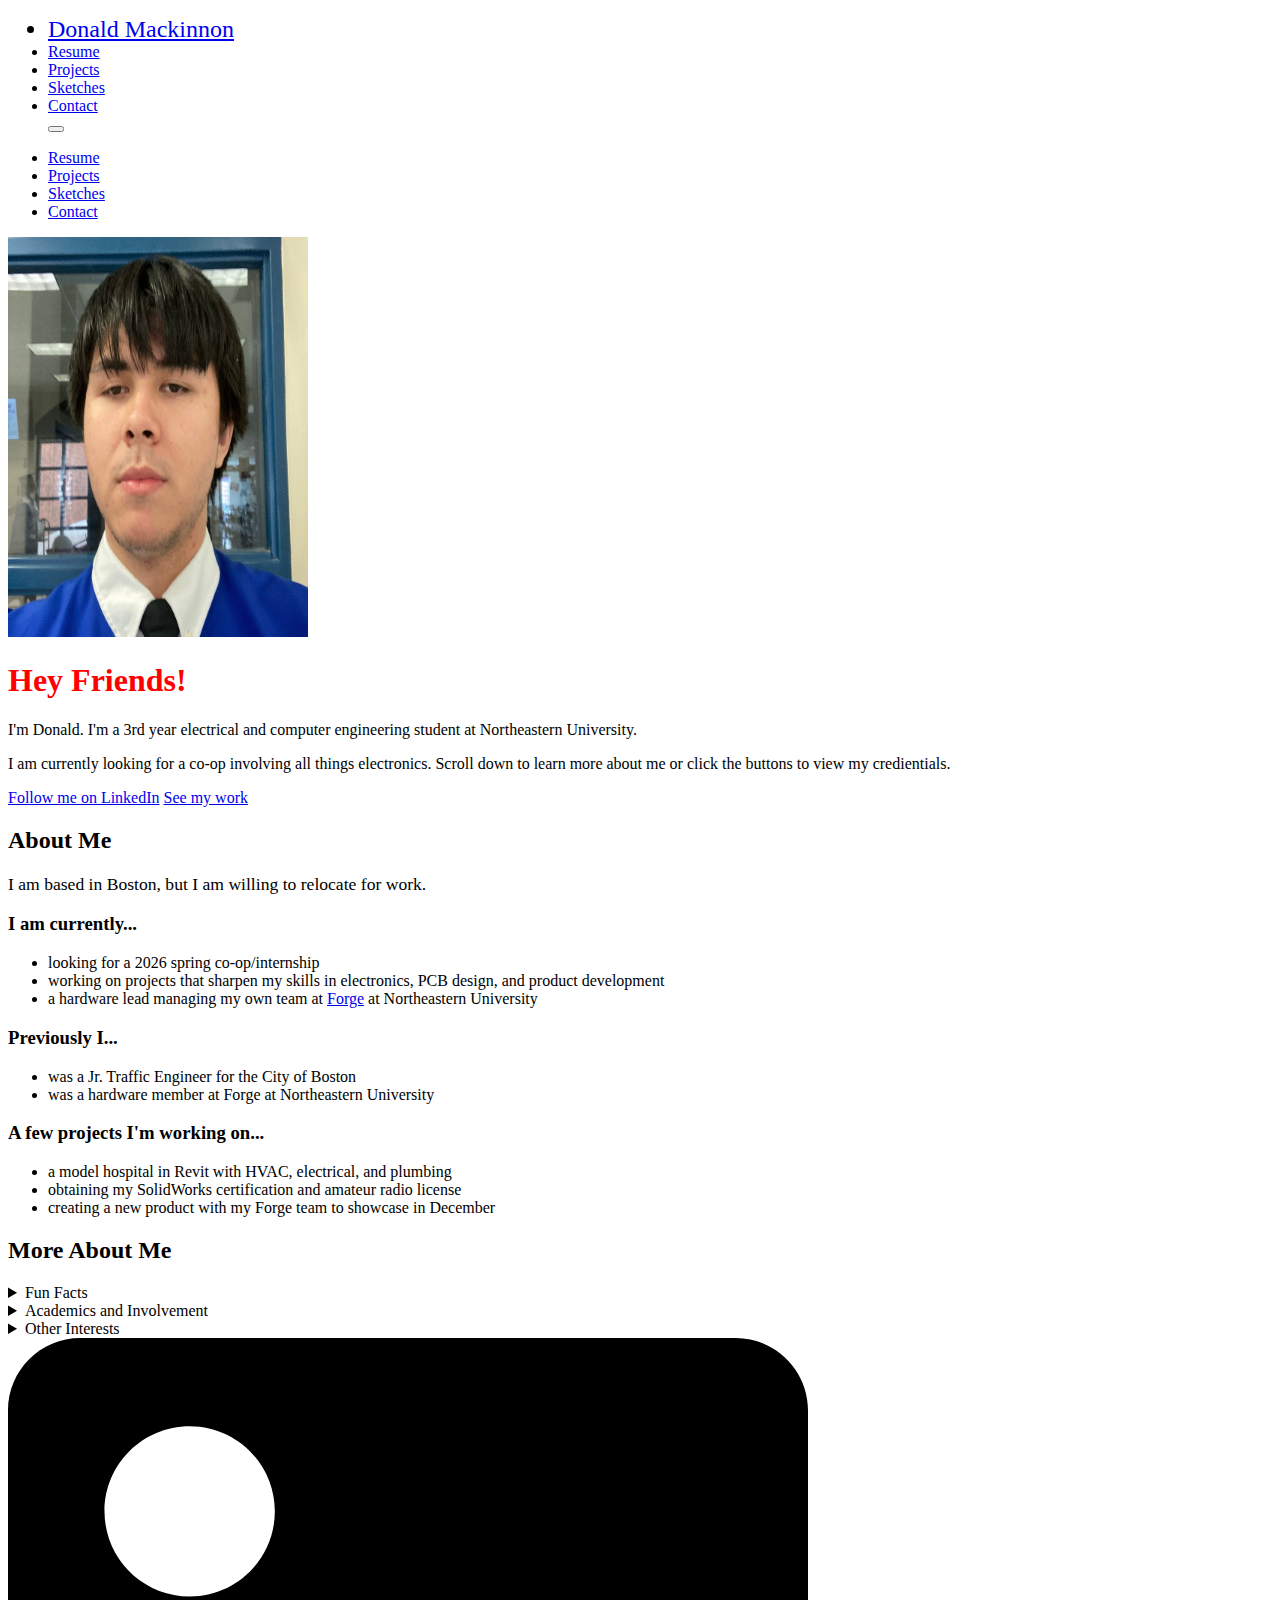
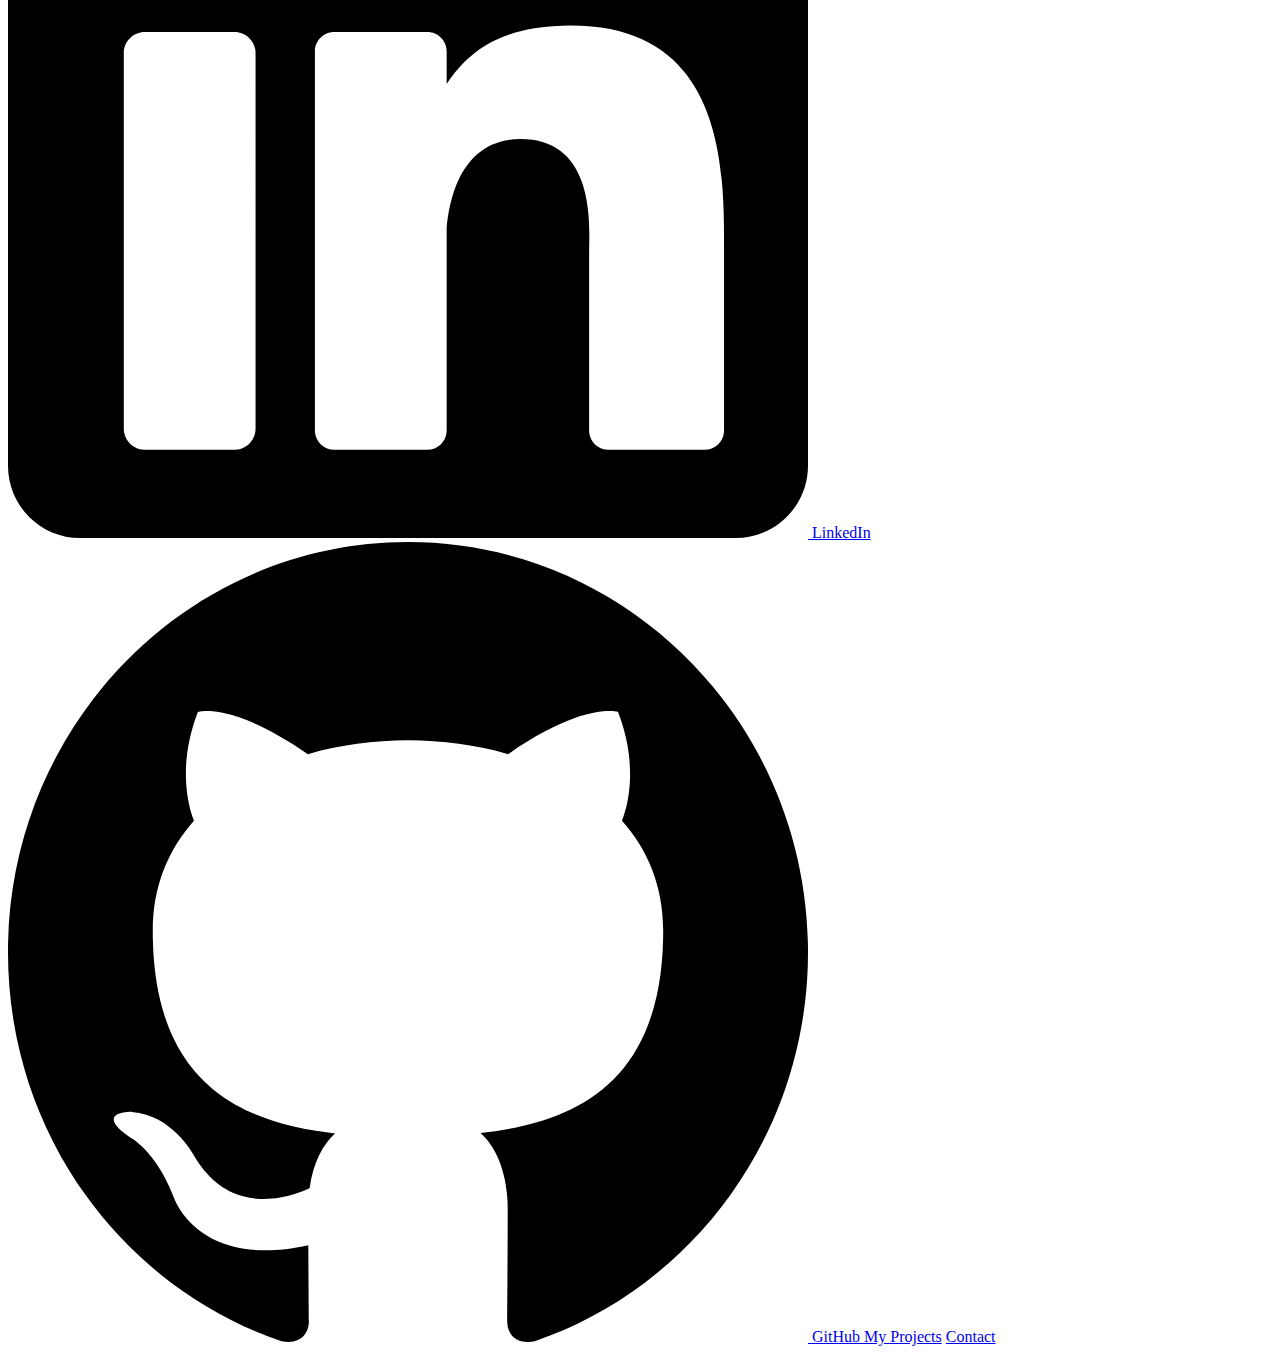
<file: index.html>
<!DOCTYPE html>
<html lang="en">
<head>
    <meta charset="UTF-8">
    <meta name="viewport" content="width=device-width, initial-scale=1.0">
    <title>Donald Mackinnon</title>
    <link rel="stylesheet" href="style.css">
</head>
<body>
    <header>
        <nav>
            <ul>
                <li style="font-size: 24px;"><a href="index.html">Donald Mackinnon</a></li>
                <div class="desktop-nav-items">
                    <li><a href="resume/resume.html" class="pill-button">Resume</a></li>
                    <li><a href="projects/projects.html" class="pill-button">Projects</a></li>
                    <li><a href="sketches/sketches.html" class="pill-button">Sketches</a></li>
                    <li><a href="contact/contact.html" class="pill-button">Contact</a></li>
                </div>
                <button class="mobile-menu-toggle" id="mobileMenuToggle" aria-label="Toggle mobile menu">
                    <span class="hamburger">
                        <span></span>
                        <span></span>
                        <span></span>
                    </span>
                </button>
            </ul>
        </nav>

        <div class="mobile-backdrop" id="mobileBackdrop"></div>
        <nav class="mobile-nav-overlay" id="mobileNav">
            <ul>
                <li><a href="resume/resume.html">Resume</a></li>
                <li><a href="projects/projects.html">Projects</a></li>
                <li><a href="sketches/sketches.html">Sketches</a></li>
                <li><a href="contact/contact.html">Contact</a></li>
            </ul>
        </nav>

        <div class="flex-container">
            <img height="400px" width="300px" src="images/Donald_pfp.jpg">
        <div class="text-container">
            <h1>Hey Friends!</h1>
            <p>I'm Donald. I'm a 3rd year electrical and computer engineering student at Northeastern University.</p>
            <p>I am currently looking for a co-op involving all things electronics. Scroll down to learn more about me or click the buttons to view my credientials.</p>
            <a href="www.linkedin.com/in/donald-mackinnon05" class="cta-button">Follow me on LinkedIn</a>
            <a href="/projects/projects.html" class="cta-button secondary">See my work</a>
        </div>
        </div>
    </header>

    <section id="about-me">
        <h2>About Me</h2>
        <p style="font-size: 1.1rem;">I am based in Boston, but I am willing to relocate for work.</p>
        <h3>I am currently...</h3>
        <ul class="right_bullets"> 
                <li>looking for a 2026 spring co-op/internship</li>
                <li>working on projects that sharpen my skills in electronics, PCB design, and product development</li> 
                <li>a hardware lead managing my own team at <a href="https://www.forgenu.com/home">Forge</a> at Northeastern University</li>
        </ul>
        <h3>Previously I...</h3>
        <ul class="right_bullets">
                <li>was a Jr. Traffic Engineer for the City of Boston</li>
                <li>was a hardware member at Forge at Northeastern University</li>
        </ul>
        <h3>A few projects I'm working on...</h3>
        <ul class="right_bullets">
            <li>a model hospital in Revit with HVAC, electrical, and plumbing</li>
            <li>obtaining my SolidWorks certification and amateur radio license</li>
            <li>creating a new product with my Forge team to showcase in December</li>
        </ul>
    </section>

    <section>
        <h2>More About Me</h2>
        <details>
            <summary>Fun Facts</summary>
            <div class="flex-container">
                <img height="200px" src="images/cat.png">
                <img src="images/Dog.png">
            <div class="text-container">
                <ul>
                    <li style="font-size: 20px; text-align: left"><strong>Hometown: </strong>Warner Robins, GA</li>
                    <li style="font-size: 20px; text-align: left"><strong>Two pets: </strong>one cat, one dog</li>
                    <li style="font-size: 20px; text-align: left">April Fool's Baby</li>
                    <li style="font-size: 20px; text-align: left">Avid enthusiast of all things ThinkPad</li>
                    <li style="font-size: 20px; text-align: left">Double jointed in all of my fingers</li>
                    <li style="font-size: 20px; text-align: left">Sports fan of all things Georgia</li>                    
                </ul>
            </div>
            </div>
        </details>       
                <details>
            <summary>Academics and Involvement</summary>
            <p style="text-align: left;">
                I am currenly pursuing a bachelors in electrical and computer engineering at <strong>Northeastern University</strong>.
                Outside of classes, I am involved in various organizations including <strong>Club, Forge, and BAJA SAE.</strong> 
                In robotics club, I am a part of the marine robotics project where I waterproof connections and test thrusters on our ROV in preparation for the national MATE competition.
                In Forge, I am currently serving as a hardware lead and was previously a member on the Back Buddy project.
                Lastly in BAJA SAE, I am a member of the sparky team where I work on our car's power system, model and CAD various car parts, and teach new members.
            </p>
            <p style="text-align: left;">
                I graduated from <strong>Northside High School</strong> in 2023 as an honor grad. 
                While there, I was involved with various clubs including <strong>DECA, FBLA, and Academic Bowl.</strong>
                My biggest accomplishments there were placing 5th place statewide in publication design for FBLA 2023,
                being awarded the Georgia Certificate of Merit, and serving as president for my school's FBLA chapter.
            </p>
        </details>        
                <details>
            <summary>Other Interests</summary>
            <p style="text-align:left">
                Some hobbies of mine include running, weightlifting, cooking, drawing, and reading. One day I hope to be able to run a marathon
                and draw portraits of people. I am still a long way from doing either, but when I am down about it I have the other hobbies to boost me.
                On top of that, I am also trying to learn to speak Mandarin. I am currently at an HSK3 level and I hope to improve in the future.
            </p>
        </details>         
    </section>

    <footer>
        
        <a href="www.linkedin.com/in/donald-mackinnon05" target="_blank" class="footer_link">
            <img src="/images/linkedin_icon.svg" alt="LinkedIn" class="footer_icon">
            LinkedIn
        </a>
        <a href="https://github.com/MackinnonDonald" target="_blank" class="footer_link">
            <img src="/images/github_icon.svg" alt="GitHub" class="footer_icon">
            GitHub
        </a>
        <a href="/projects/projects.html">My Projects</a>
        <a href="/contact/contact.html">Contact</a>
    </footer>
    <script src="mobile_menu.js"></script>
</body>
</html>
</file>
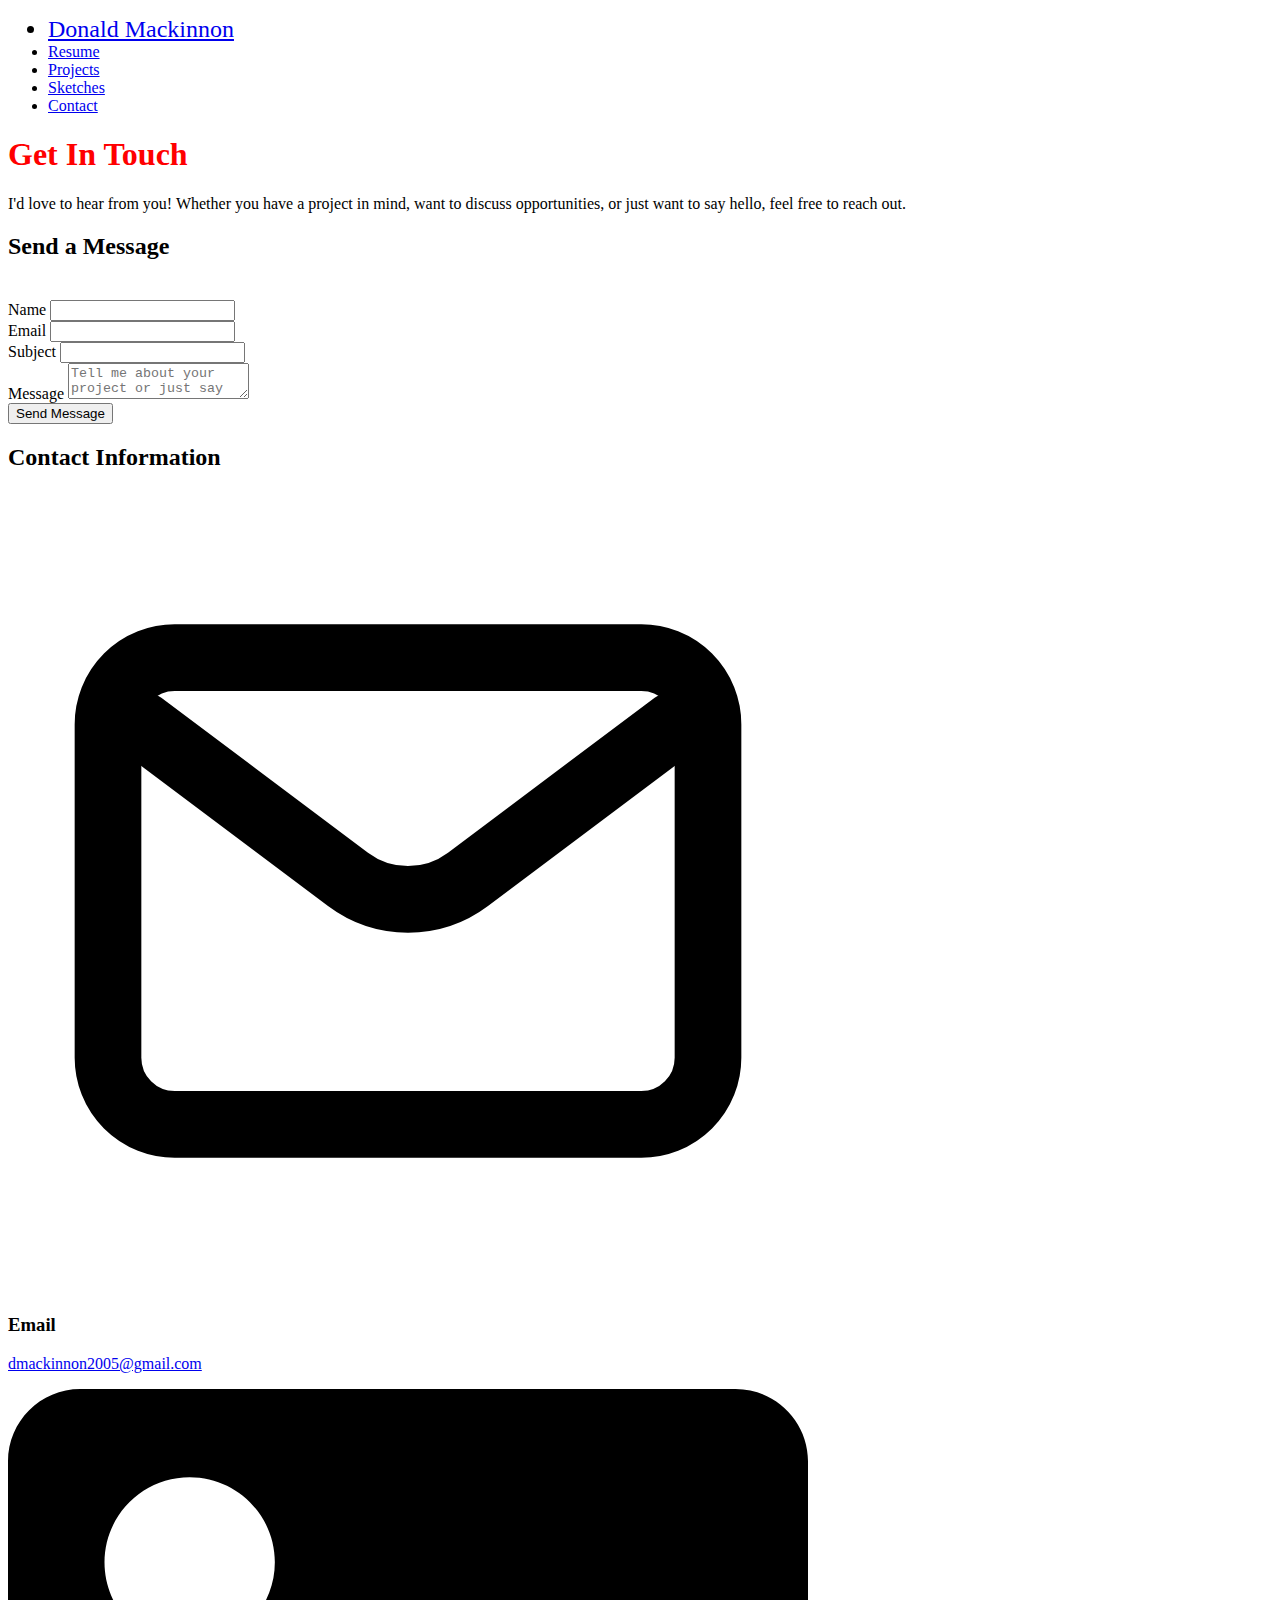
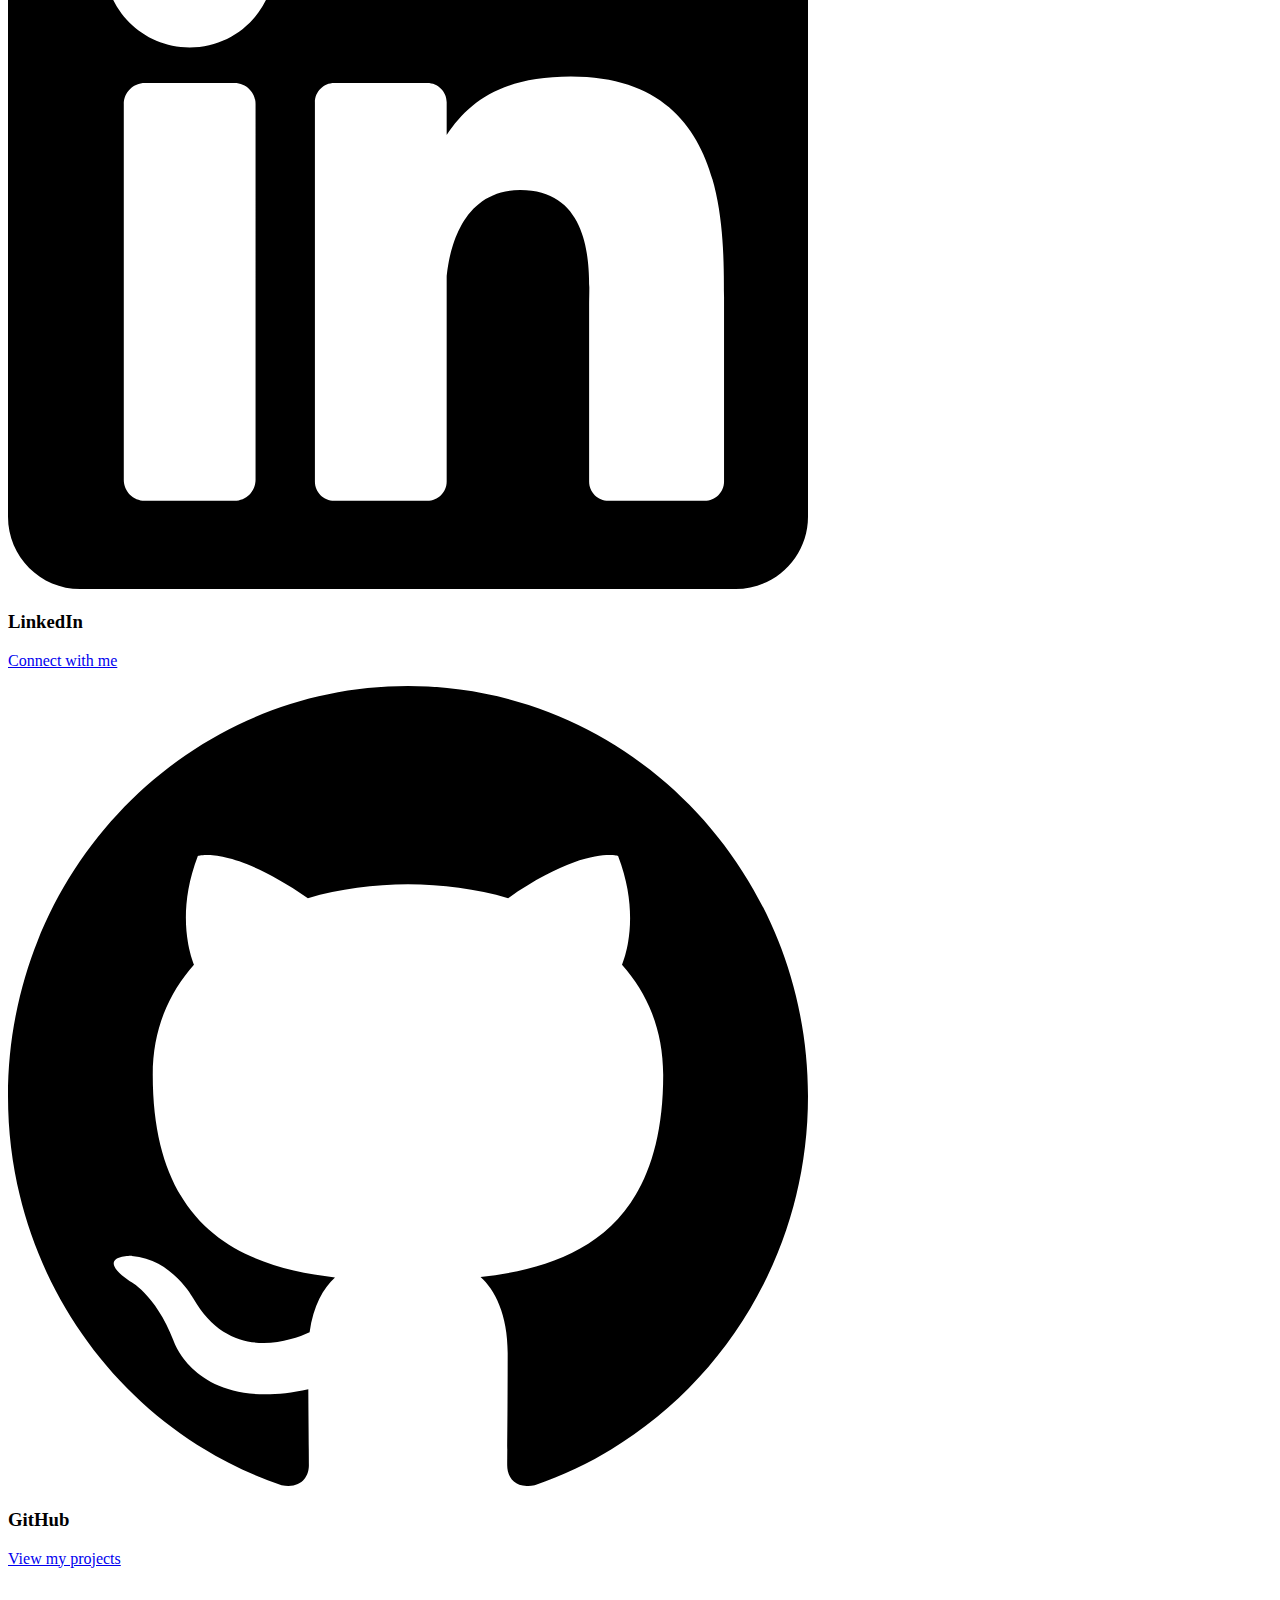
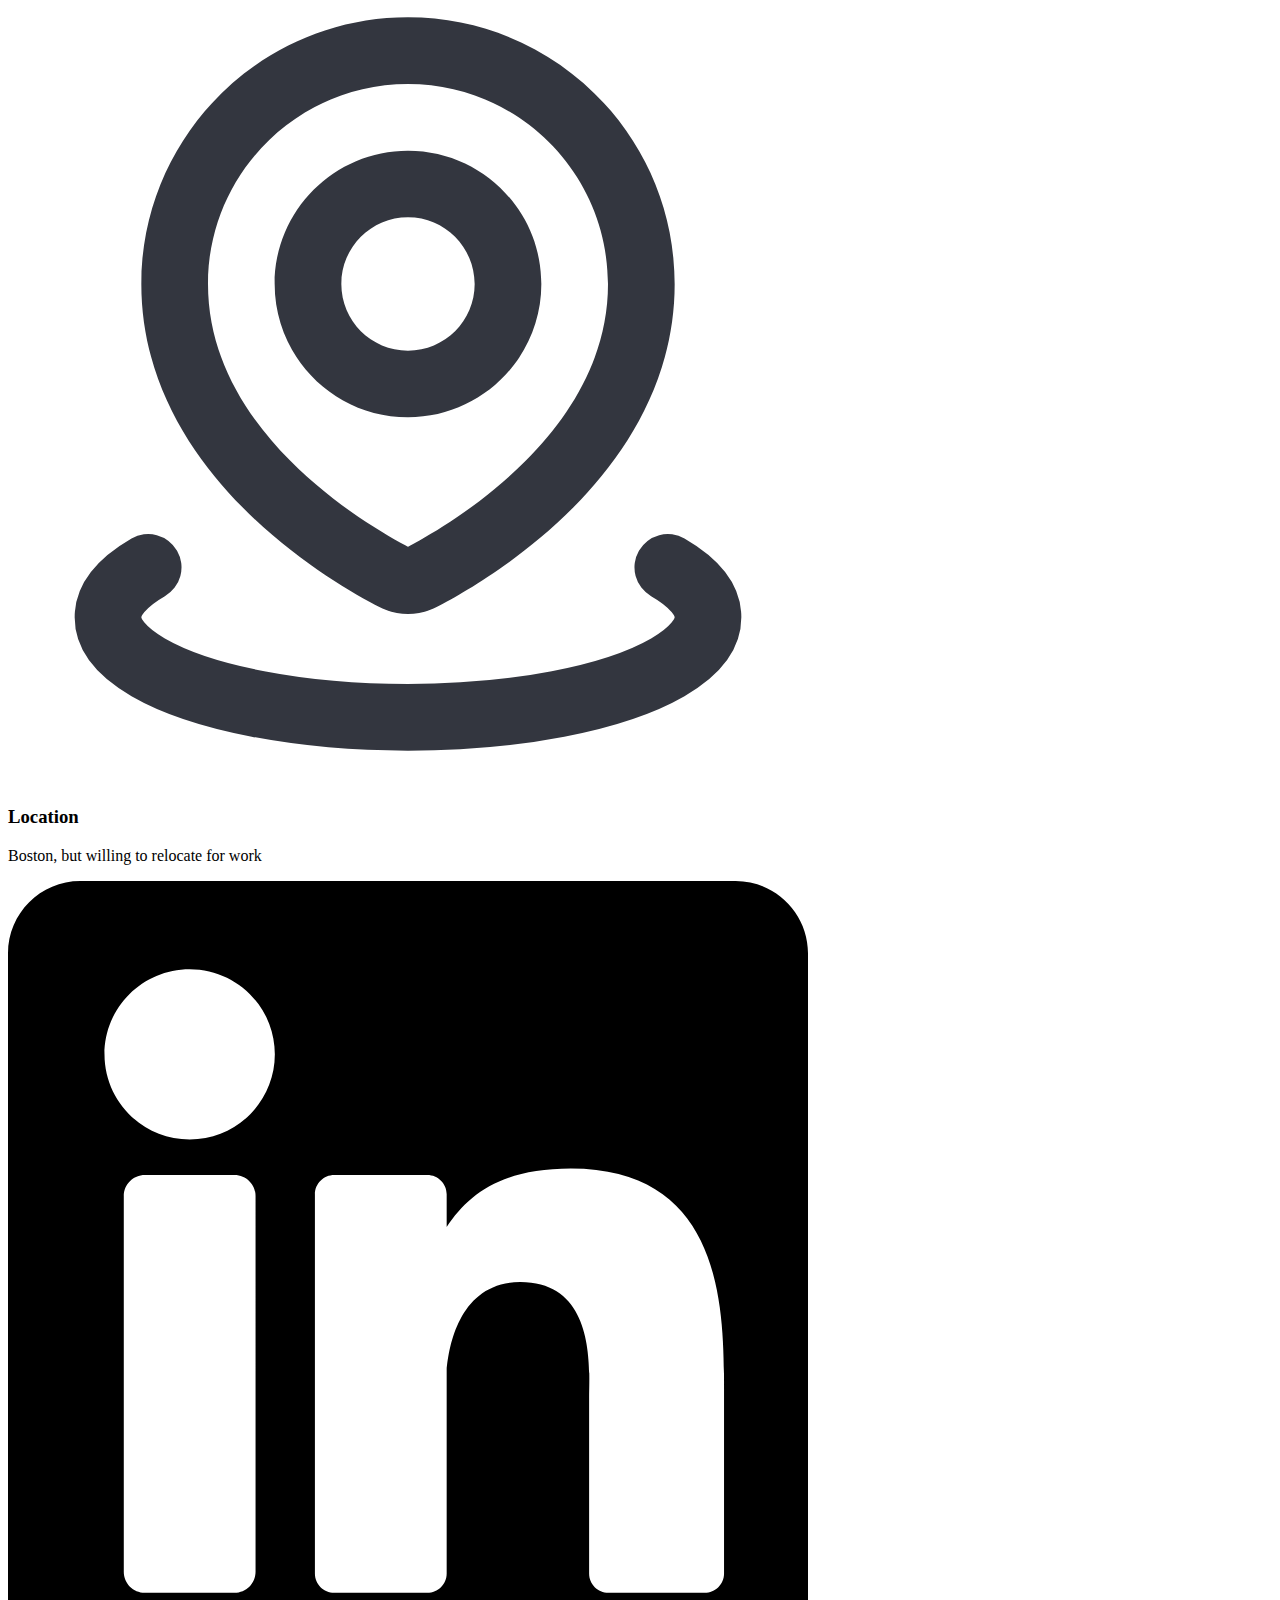
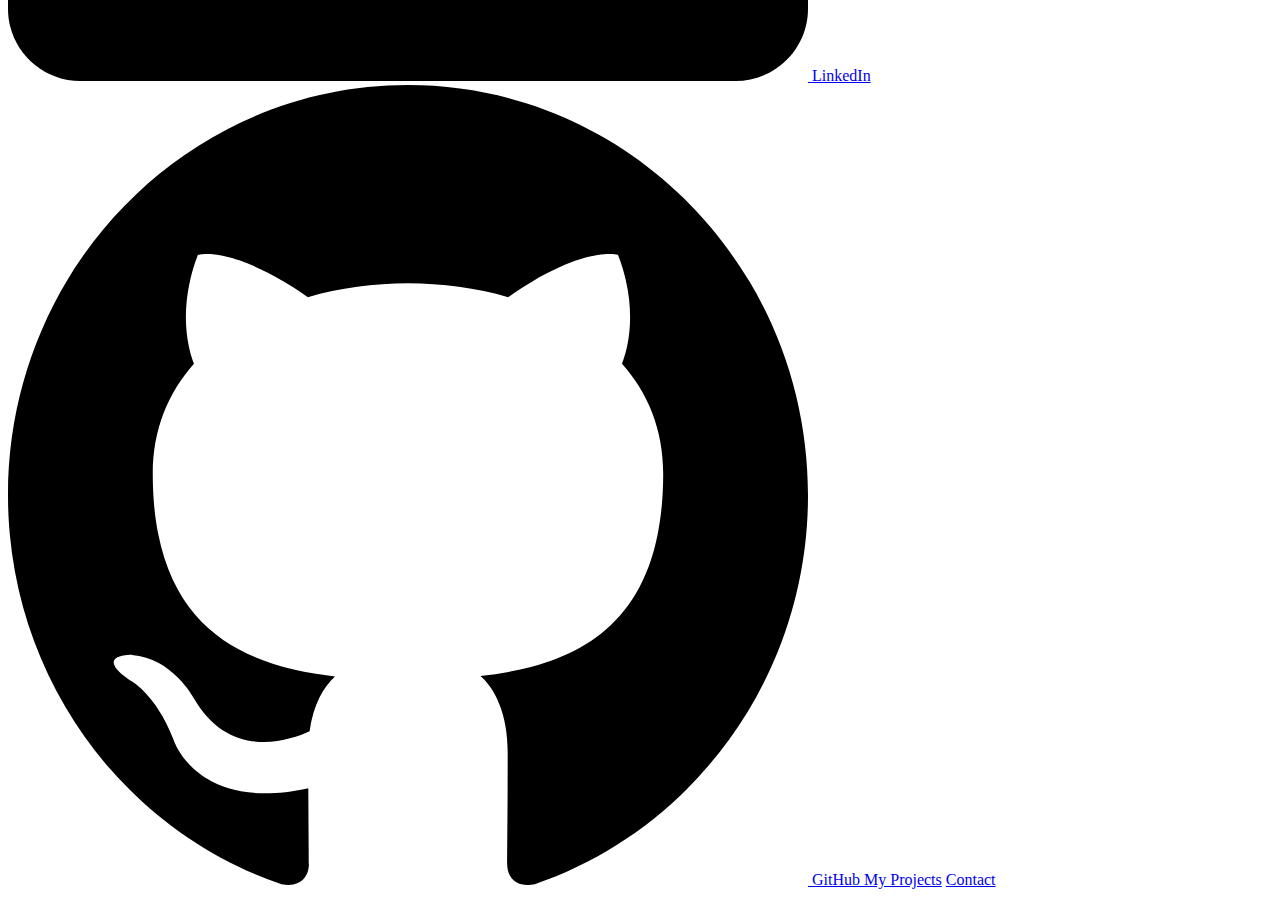
<file: contact/contact.html>
<!DOCTYPE html>
<html lang="en">
<head>
    <meta charset="UTF-8">
    <meta name="viewport" content="width=device-width, initial-scale=1.0">
    <title>Donald Mackinnon</title>
    <link rel="stylesheet" href="../style.css">
</head>
<body>
    <header>
        <nav>
            <ul>
                <li style="font-size: 24px;"><a href="../index.html">Donald Mackinnon</a></li>
                <li><a href="../resume/resume.html" class="pill-button">Resume</a></li>
                <li><a href="../projects/projects.html" class="pill-button">Projects</a></li>
                <li><a href="../sketches/sketches.html" class="pill-button">Sketches</a></li>
                <li><a href="contact.html" class="pill-button">Contact</a></li>
            </ul>
        </nav>
    </header>

        <section>
        <div class="contact-header">
            <h1>Get In Touch</h1>
            <p>I'd love to hear from you! Whether you have a project in mind, want to discuss opportunities, or just want to say hello, feel free to reach out.</p>
        </div>

        <div class="contact-content">
            <div class="contact-form">
                <h2>Send a Message</h2>
                <form action="https://formspree.io/f/xrbaoada" method="POST">
                    <div style="padding-top: 1.3em;" class="form-group">
                        <label for="name">Name</label>
                        <input type="text" id="name" name="name" required>
                    </div>
                    
                    <div class="form-group">
                        <label for="email">Email</label>
                        <input type="email" id="email" name="email" required>
                    </div>
                    
                    <div class="form-group">
                        <label for="subject">Subject</label>
                        <input type="text" id="subject" name="subject" required>
                    </div>
                    
                    <div class="form-group">
                        <label for="message">Message</label>
                        <textarea id="message" name="message" placeholder="Tell me about your project or just say hello!" required></textarea>
                    </div>
                    
                    <button type="submit" class="submit-btn">Send Message</button>
                </form>
            </div>

            <div class="contact-info">
                <h2>Contact Information</h2>
                
                <div class="contact-item">
                    <img src="/images/email_icon.svg" alt="Email" class="contact-item-icon">
                    <div class="contact-item-content">
                        <h3 style="text-align: left;">Email</h3>
                        <p><a href="mailto:dmackinnon2005@gmail.com">dmackinnon2005@gmail.com</a></p>
                    </div>
                </div>

                <div class="contact-item">
                    <img src="/images/linkedin_icon.svg" alt="LinkedIn" class="contact-item-icon">
                    <div class="contact-item-content">
                        <h3 style="text-align: left;">LinkedIn</h3>
                        <p><a href="www.linkedin.com/in/donald-mackinnon05" target="_blank">Connect with me</a></p>
                    </div>
                </div>

                <div class="contact-item">
                    <img src="/images/github_icon.svg" alt="GitHub" class="contact-item-icon">
                    <div class="contact-item-content">
                        <h3 style="text-align: left;">GitHub</h3>
                        <p><a href="https://github.com/MackinnonDonald" target="_blank">View my projects</a></p>
                    </div>
                </div>

                <div class="contact-item">
                    <img src="/images/location_icon.svg" alt="Location" class="contact-item-icon">
                    <div class="contact-item-content">
                        <h3 style="text-align: left;">Location</h3>
                        <p>Boston, but willing to relocate for work</p>
                    </div>
                </div>
            </div>
        </div>
    </section>
    
    <footer>
        
        <a href="www.linkedin.com/in/donald-mackinnon05" target="_blank" class="footer_link">
            <img src="/images/linkedin_icon.svg" alt="LinkedIn" class="footer_icon">
            LinkedIn
        </a>
        <a href="https://github.com/MackinnonDonald" target="_blank" class="footer_link">
            <img src="/images/github_icon.svg" alt="GitHub" class="footer_icon">
            GitHub
        </a>
        <a href="../projects/projects.html">My Projects</a>
        <a href="contact.html">Contact</a>
    </footer>
</body>
</html>
</file>
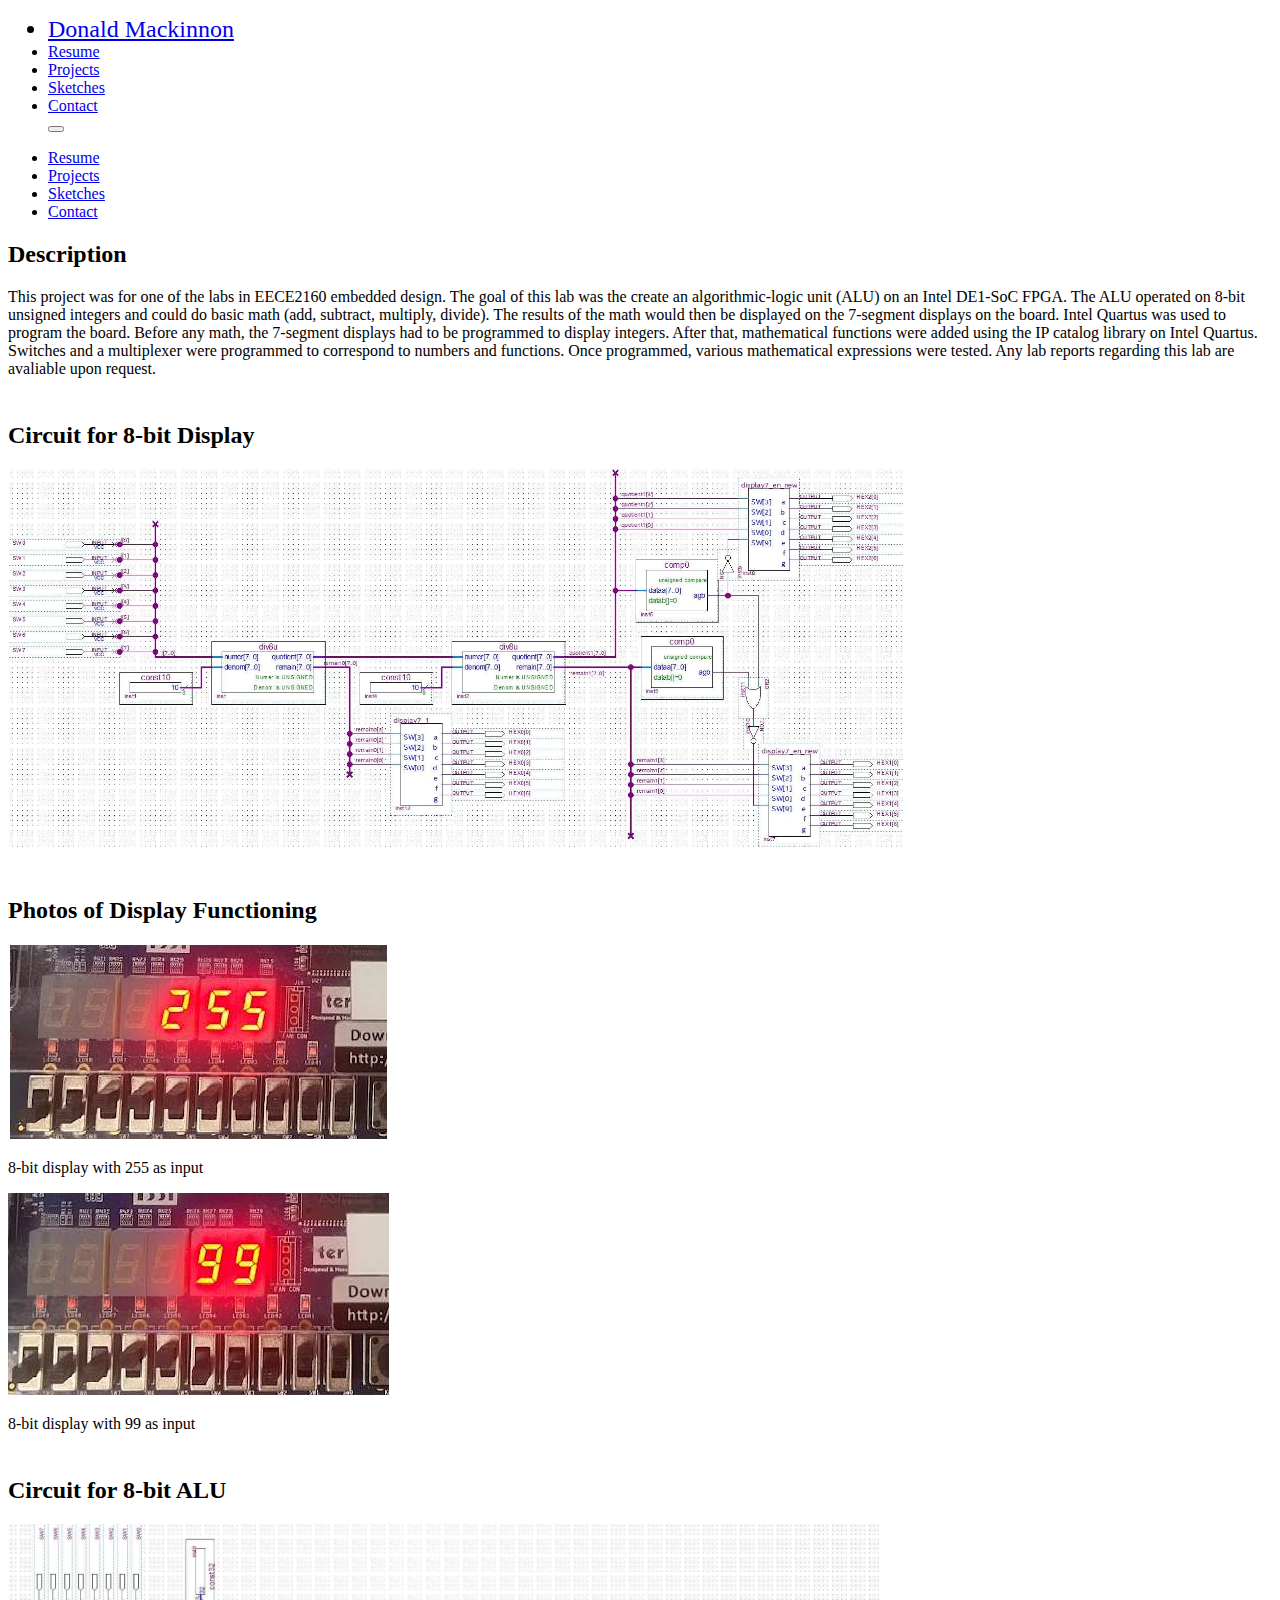
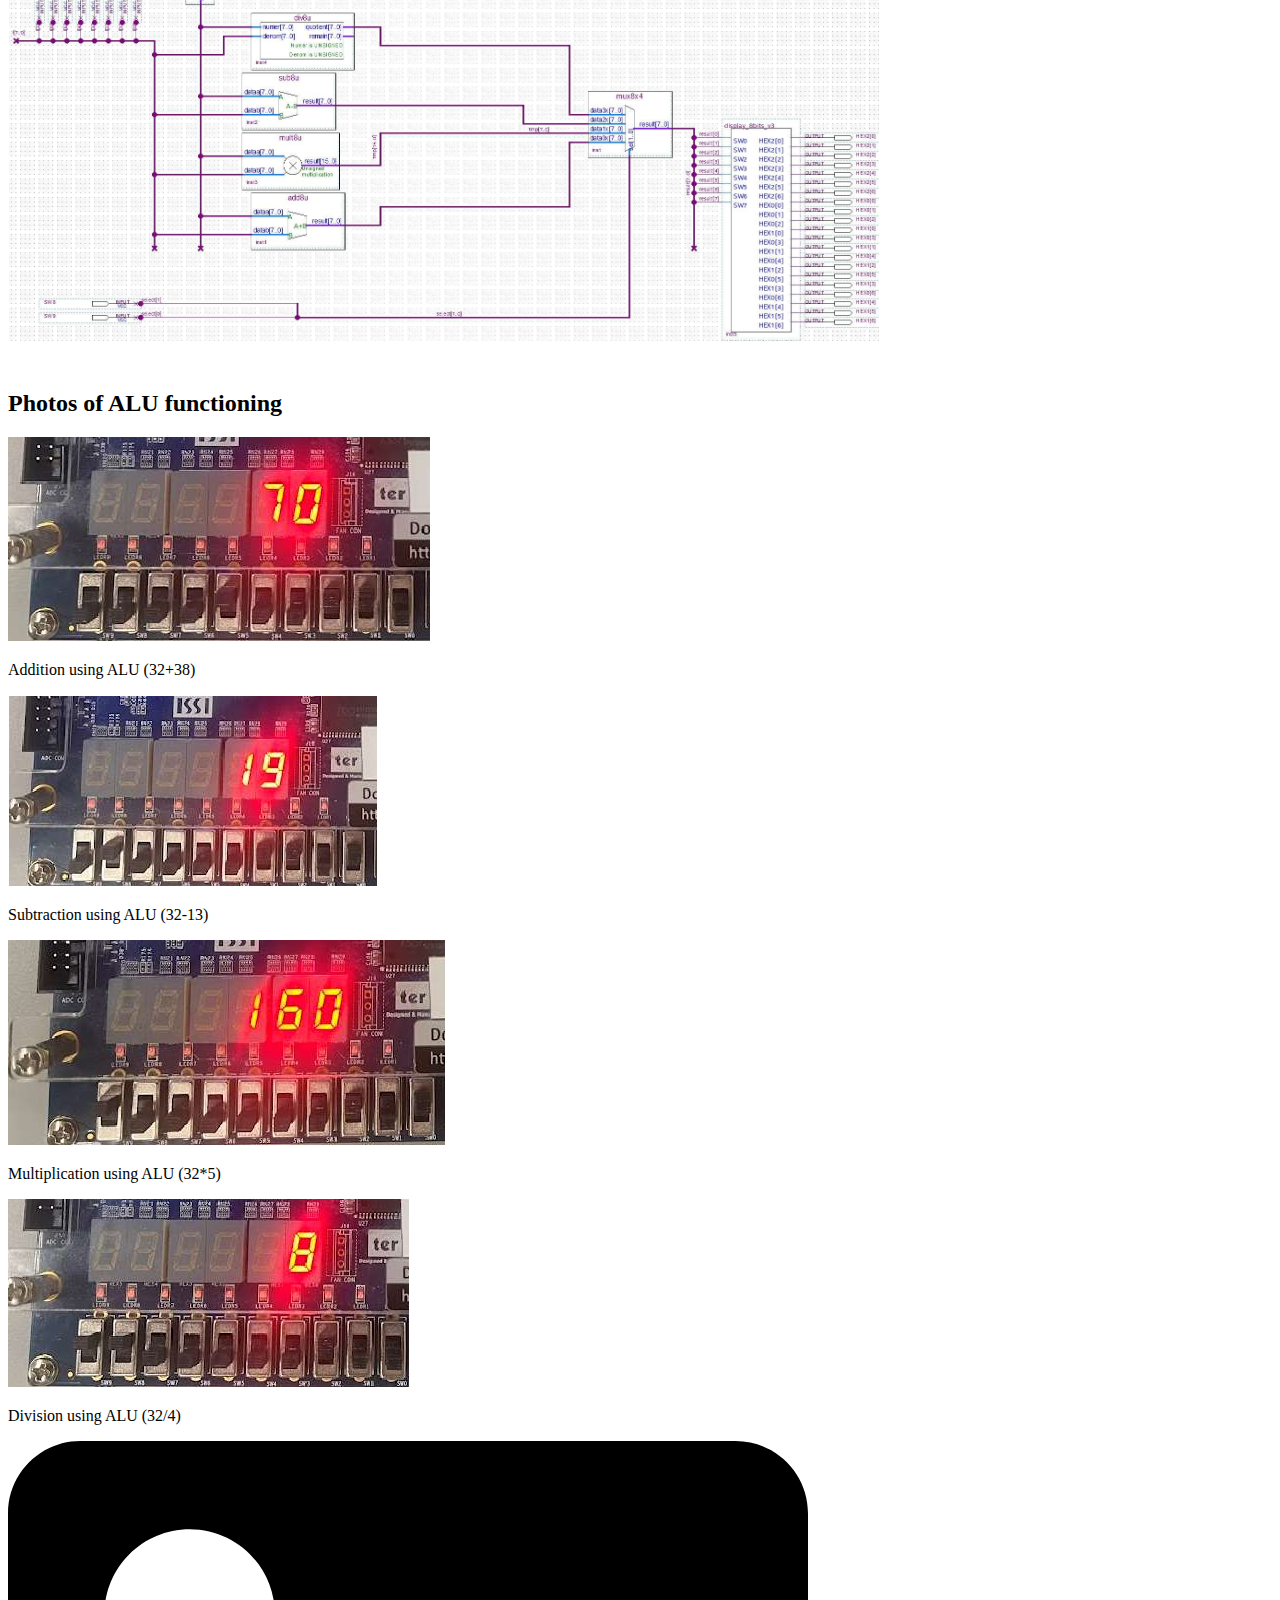
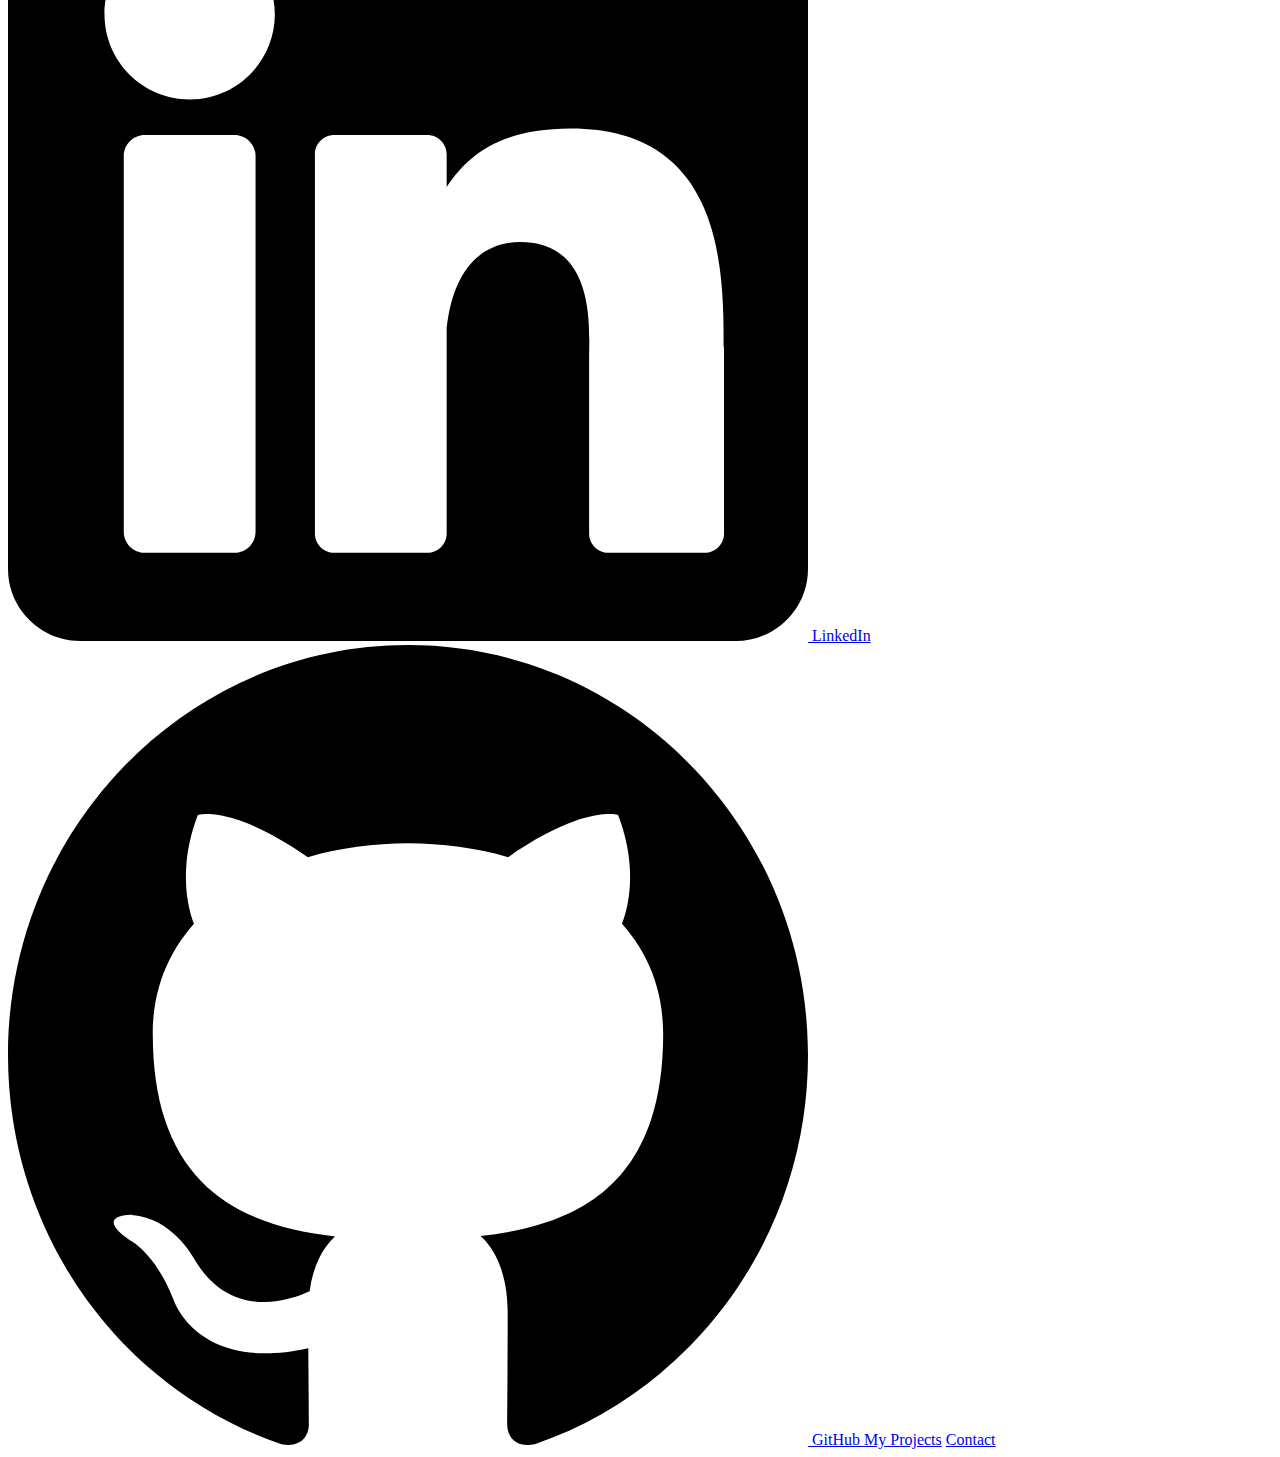
<file: projects/8bit_adder.html>
<!DOCTYPE html>
<html lang="en">
<head>
    <meta charset="UTF-8">
    <meta name="viewport" content="width=device-width, initial-scale=1.0">
    <title>Donald Mackinnon</title>
    <link rel="stylesheet" href="../style.css">
</head>
<body>
    <header>
        <nav>
            <ul>
                <li style="font-size: 24px;"><a href="../index.html">Donald Mackinnon</a></li>
                <div class="desktop-nav-items">
                    <li><a href="../resume/resume.html" class="pill-button">Resume</a></li>
                    <li><a href="../projects/projects.html" class="pill-button">Projects</a></li>
                    <li><a href="../sketches/sketches.html" class="pill-button">Sketches</a></li>
                    <li><a href="../contact/contact.html" class="pill-button">Contact</a></li>
                </div>
                <button class="mobile-menu-toggle" id="mobileMenuToggle" aria-label="Toggle mobile menu">
                    <span class="hamburger">
                        <span></span>
                        <span></span>
                        <span></span>
                    </span>
                </button>
            </ul>
        </nav>

        <div class="mobile-backdrop" id="mobileBackdrop"></div>
        <nav class="mobile-nav-overlay" id="mobileNav">
            <ul>
                <li><a href="../resume/resume.html">Resume</a></li>
                <li><a href="../projects/projects.html">Projects</a></li>
                <li><a href="../sketches/sketches.html">Sketches</a></li>
                <li><a href="../contact/contact.html">Contact</a></li>
            </ul>
        </nav>
    </header>
    <section id="project">
        <h2>Description</h2>
            <p>
                This project was for one of the labs in EECE2160 embedded design. The goal of this lab was the create an algorithmic-logic unit (ALU) on an
                Intel DE1-SoC FPGA. The ALU operated on 8-bit unsigned integers and could do basic math (add, subtract, multiply, divide). 
                The results of the math would then be displayed on the 7-segment displays on the board. Intel Quartus was used to program the board.
                Before any math, the 7-segment displays had to be programmed to display integers. After that, mathematical functions were added using the 
                IP catalog library on Intel Quartus. Switches and a multiplexer were programmed to correspond to numbers and functions. Once programmed, various
                mathematical expressions were tested. Any lab reports regarding this lab are avaliable upon request.
            </p>
        <h2 style="padding-top: 1em;">Circuit for 8-bit Display</h2>
            <img src="project_photos/8bit_display_circuit.png">
        <h2 style="padding-top: 1em;">Photos of Display Functioning</h2>
            <div class="image-pair">
                <div class="image-with-caption">
                    <img src="project_photos/display255.png" alt="8-bit display with 255 as input">
                    <p class="image-caption">8-bit display with 255 as input</p>
                </div>
                <div class="image-with-caption">
                    <img src="project_photos/display99.png" alt="8-bit display with 99 as input">
                    <p class="image-caption">8-bit display with 99 as input</p>
                </div>
            </div>
        <h2 style="padding-top: 1em;">Circuit for 8-bit ALU</h2>
            <img src="project_photos/8bit_alu_circuit.png">
        <h2 style="padding-top: 1em;">Photos of ALU functioning</h2>
            <div class="image-pair">
                <div class="image-with-caption">
                    <img src="project_photos/alu_add.png" alt="Addition using ALU (32+38)">
                    <p class="image-caption">Addition using ALU (32+38)</p>
                </div>
                <div class="image-with-caption">
                    <img src="project_photos/alu_sub.png" alt="Subtraction using ALU (32-13)">
                    <p class="image-caption">Subtraction using ALU (32-13)</p>
                </div>
            </div>  
            <div class="image-pair">
                <div class="image-with-caption">
                    <img src="project_photos/alu_mult.png" alt="Multiplication using ALU (32*5)">
                    <p class="image-caption">Multiplication using ALU (32*5)</p>
                </div>
                <div class="image-with-caption">
                    <img src="project_photos/alu_div.png" alt="Division using ALU (32/4)">
                    <p class="image-caption">Division using ALU (32/4)</p>
                </div>
            </div>      
    </section>
    <footer>
        <a href="www.linkedin.com/in/donald-mackinnon05" target="_blank" class="footer_link">
            <img src="/images/linkedin_icon.svg" alt="LinkedIn" class="footer_icon">
            LinkedIn
        </a>
        <a href="https://github.com/MackinnonDonald" target="_blank" class="footer_link">
            <img src="/images/github_icon.svg" alt="GitHub" class="footer_icon">
            GitHub
        </a>
        <a href="projects.html">My Projects</a>
        <a href="../contact/contact.html">Contact</a>
    </footer>
    <script src="../mobile_menu.js"></script>
</body>
</html>
</file>
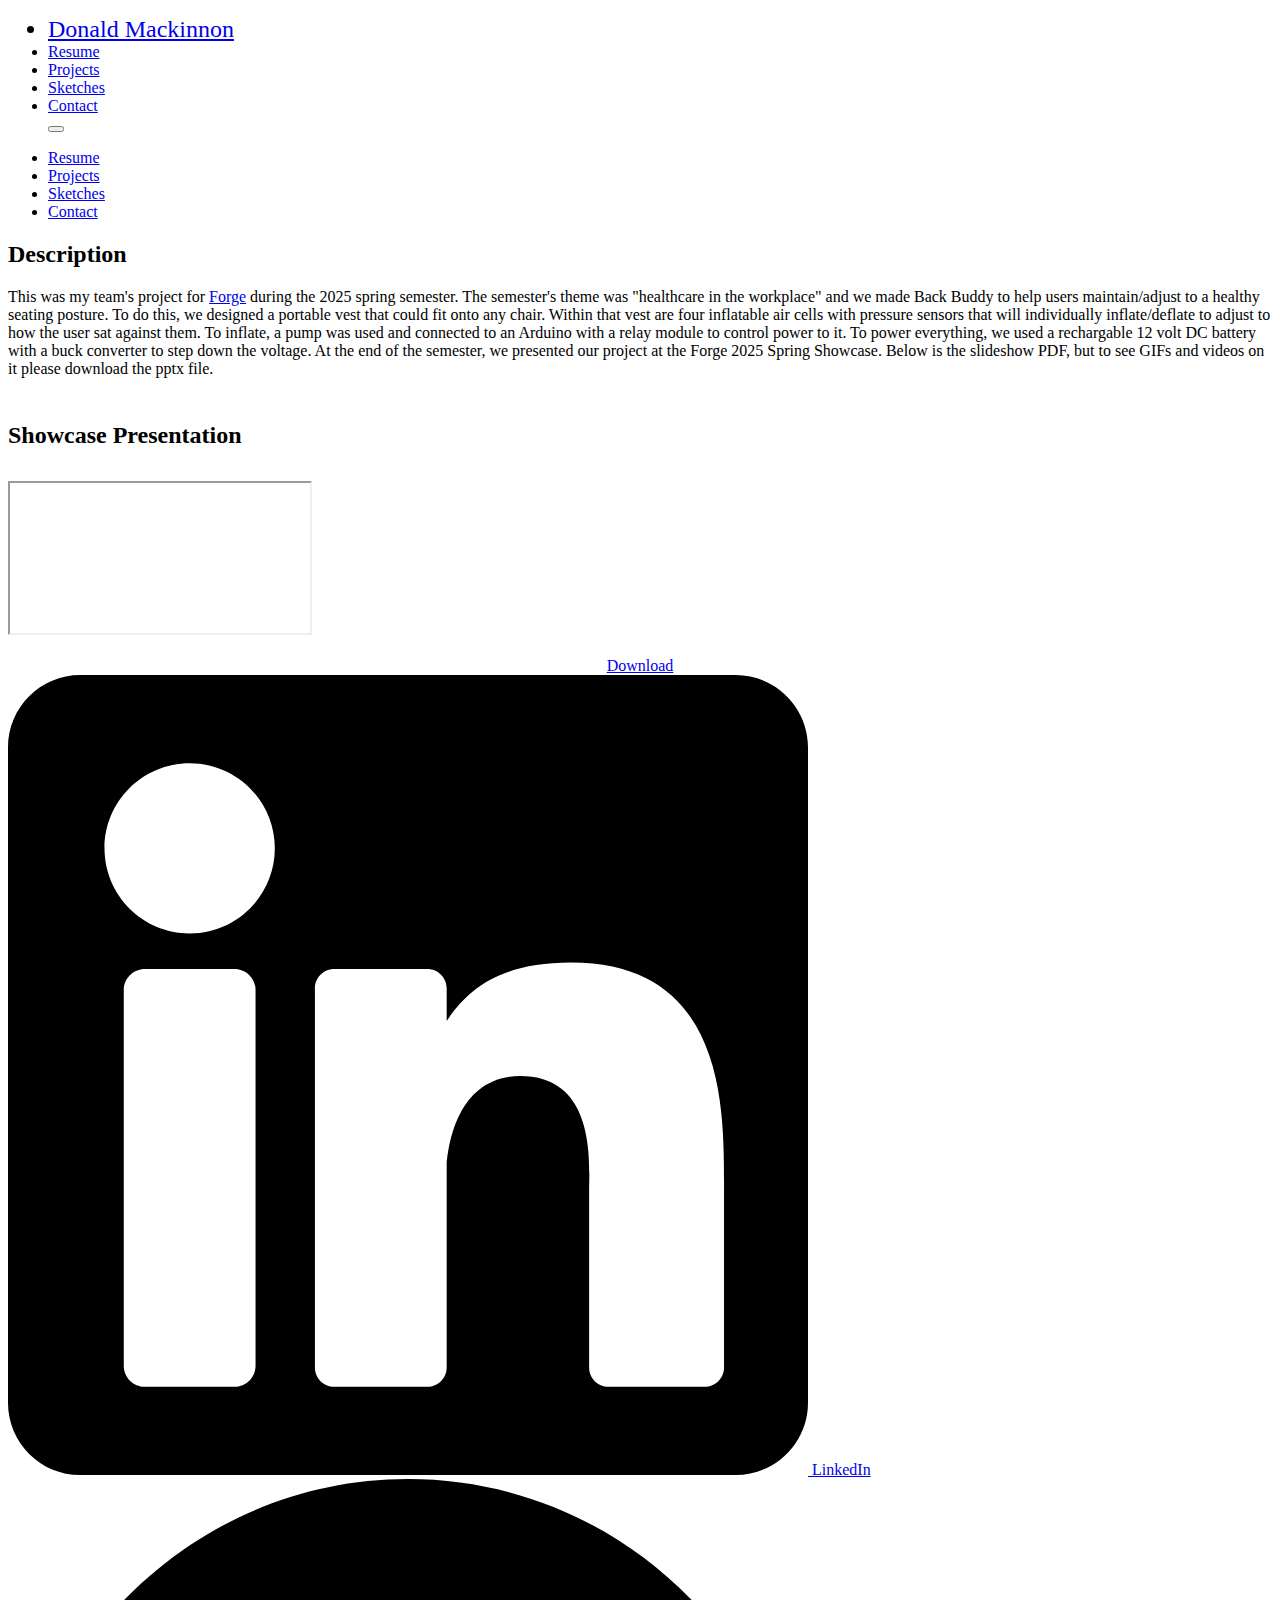
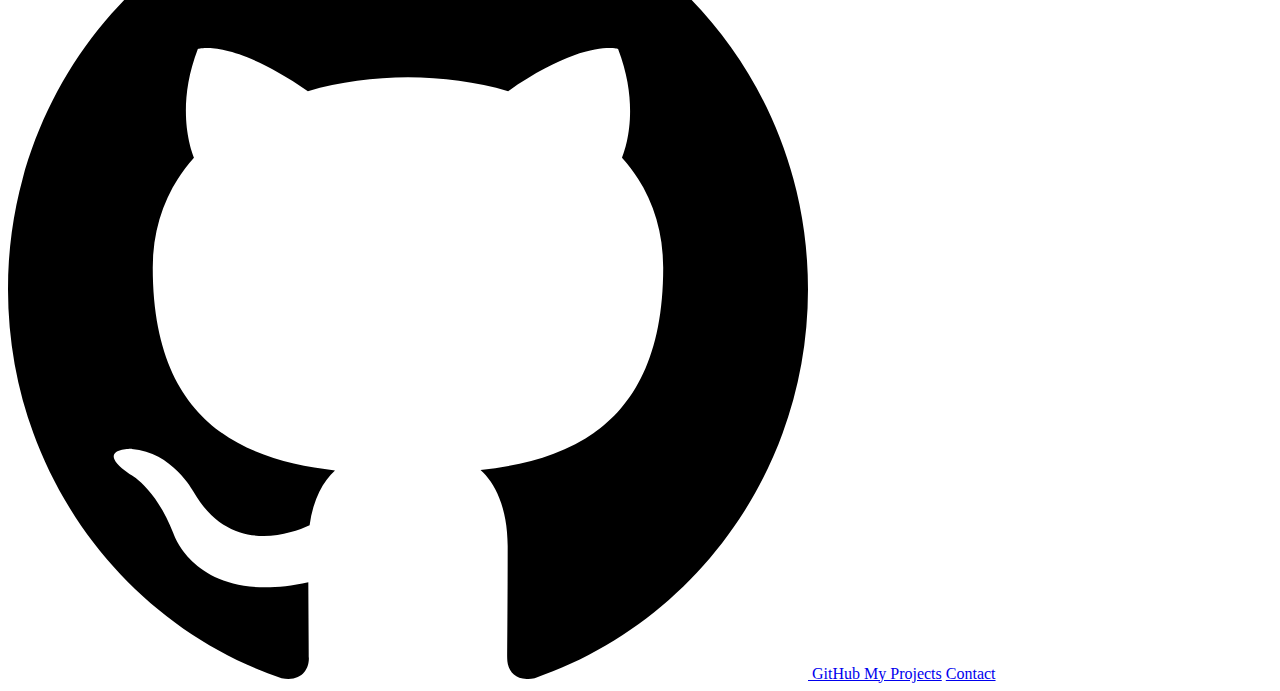
<file: projects/back_buddy.html>
<!DOCTYPE html>
<html lang="en">
<head>
    <meta charset="UTF-8">
    <meta name="viewport" content="width=device-width, initial-scale=1.0">
    <title>Donald Mackinnon</title>
    <link rel="stylesheet" href="../style.css">
</head>
<body>
    <header>
        <nav>
            <ul>
                <li style="font-size: 24px;"><a href="../index.html">Donald Mackinnon</a></li>
                <div class="desktop-nav-items">
                    <li><a href="../resume/resume.html" class="pill-button">Resume</a></li>
                    <li><a href="../projects/projects.html" class="pill-button">Projects</a></li>
                    <li><a href="../sketches/sketches.html" class="pill-button">Sketches</a></li>
                    <li><a href="../contact/contact.html" class="pill-button">Contact</a></li>
                </div>
                <button class="mobile-menu-toggle" id="mobileMenuToggle" aria-label="Toggle mobile menu">
                    <span class="hamburger">
                        <span></span>
                        <span></span>
                        <span></span>
                    </span>
                </button>
            </ul>
        </nav>

        <div class="mobile-backdrop" id="mobileBackdrop"></div>
        <nav class="mobile-nav-overlay" id="mobileNav">
            <ul>
                <li><a href="../resume/resume.html">Resume</a></li>
                <li><a href="../projects/projects.html">Projects</a></li>
                <li><a href="../sketches/sketches.html">Sketches</a></li>
                <li><a href="../contact/contact.html">Contact</a></li>
            </ul>
        </nav>
    </header>
    <section id="project">
        <h2>Description</h2>
            <p>
                This was my team's project for <a href="https://www.forgenu.com">Forge</a> during the 2025 spring semester.
                The semester's theme was "healthcare in the workplace" and we made Back Buddy to help users maintain/adjust to a healthy seating posture.
                To do this, we designed a portable vest that could fit onto any chair. Within that vest are four inflatable air cells with pressure sensors
                that will individually inflate/deflate to adjust to how the user sat against them. To inflate, a pump was used and connected to an Arduino with 
                a relay module to control power to it. To power everything, we used a rechargable 12 volt DC battery with a buck converter to step down the voltage.
                At the end of the semester, we presented our project at the Forge 2025 Spring Showcase. Below is the slideshow PDF, but to see GIFs and videos on it
                please download the pptx file.
            </p>
        <h2 style="padding-top: 1em; padding-bottom: .5em;">Showcase Presentation</h2>
            <iframe src="project_docs/Showcase.pdf" class="resume-frame"></iframe>
            <br></br>
            <div style="text-align: center;">
                <a href="project_docs/Showcase.pptx" download class="cta-button secondary zoom-out">Download</a>
            </div>
    </section>
    <footer>
        <a href="www.linkedin.com/in/donald-mackinnon05" target="_blank" class="footer_link">
            <img src="/images/linkedin_icon.svg" alt="LinkedIn" class="footer_icon">
            LinkedIn
        </a>
        <a href="https://github.com/MackinnonDonald" target="_blank" class="footer_link">
            <img src="/images/github_icon.svg" alt="GitHub" class="footer_icon">
            GitHub
        </a>
        <a href="projects.html">My Projects</a>
        <a href="../contact/contact.html">Contact</a>
    </footer>
    <script src="../mobile_menu.js"></script>
</body>
</html>
</file>
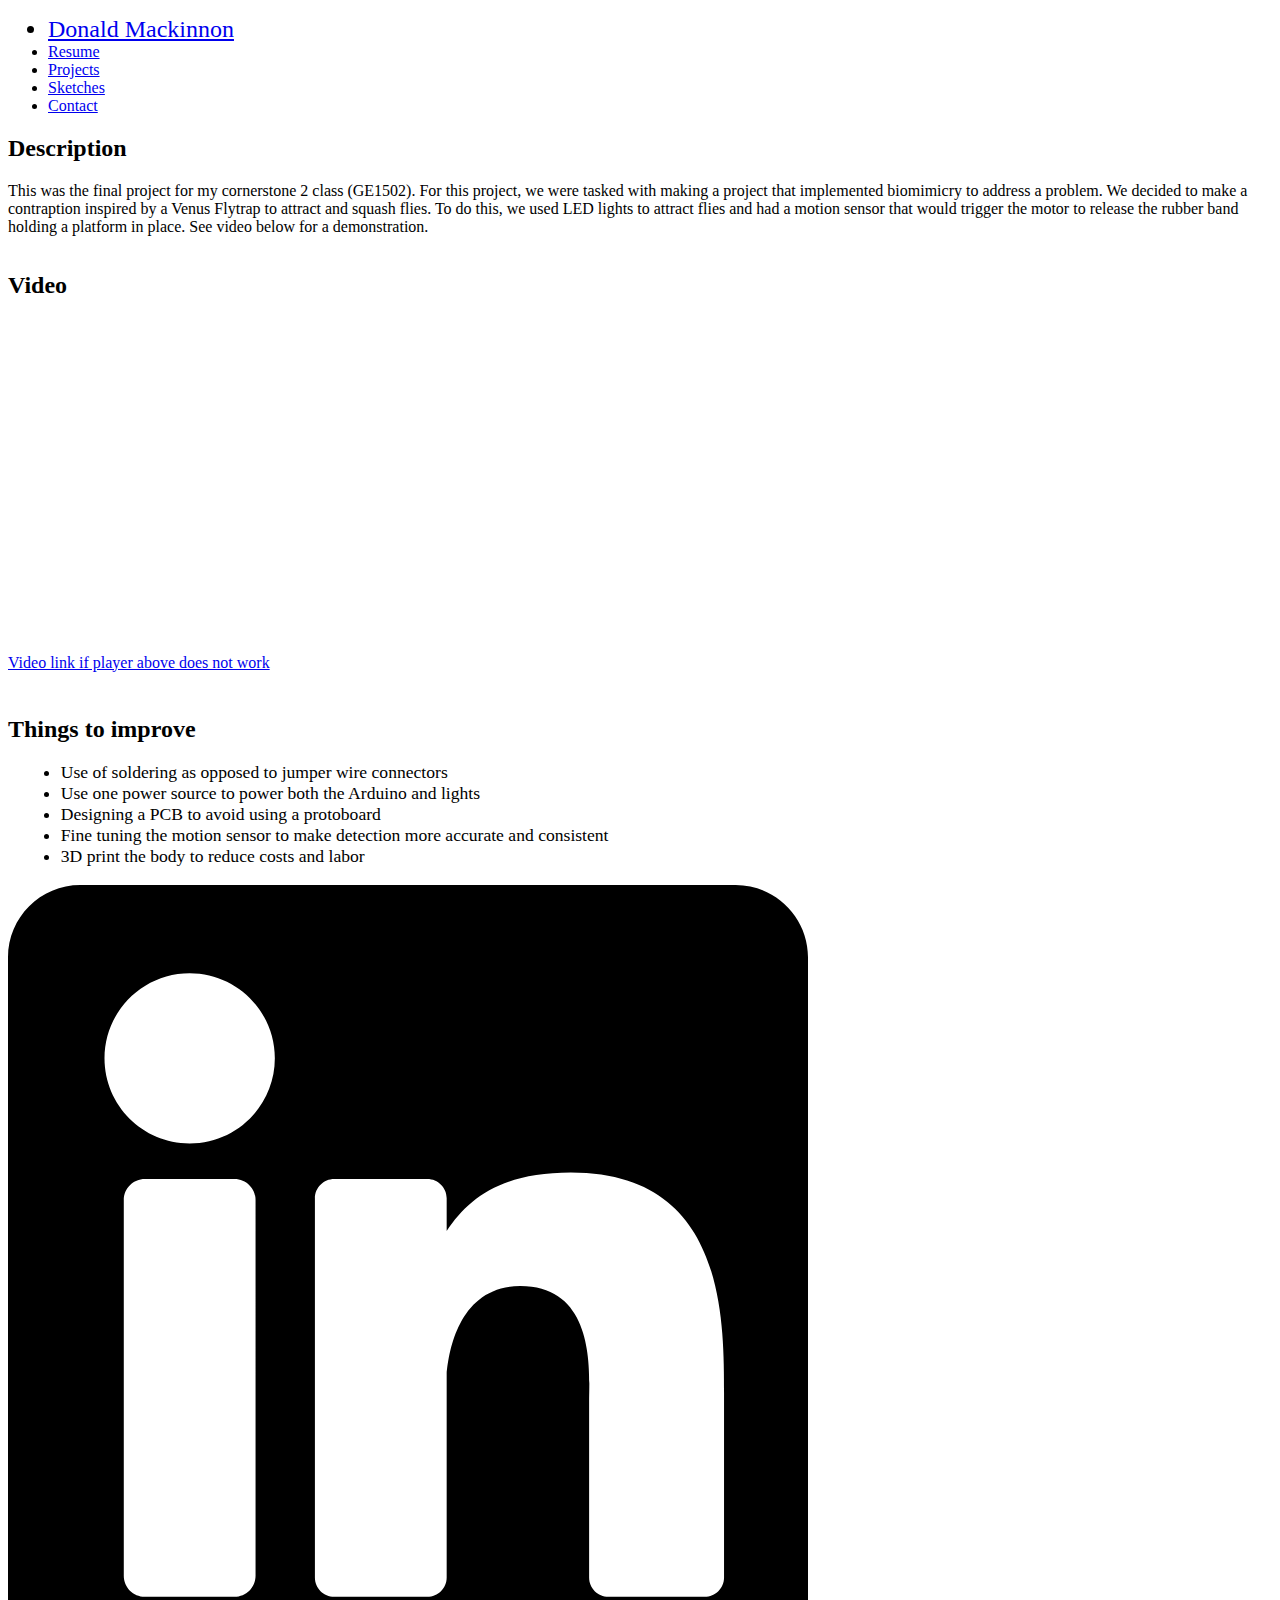
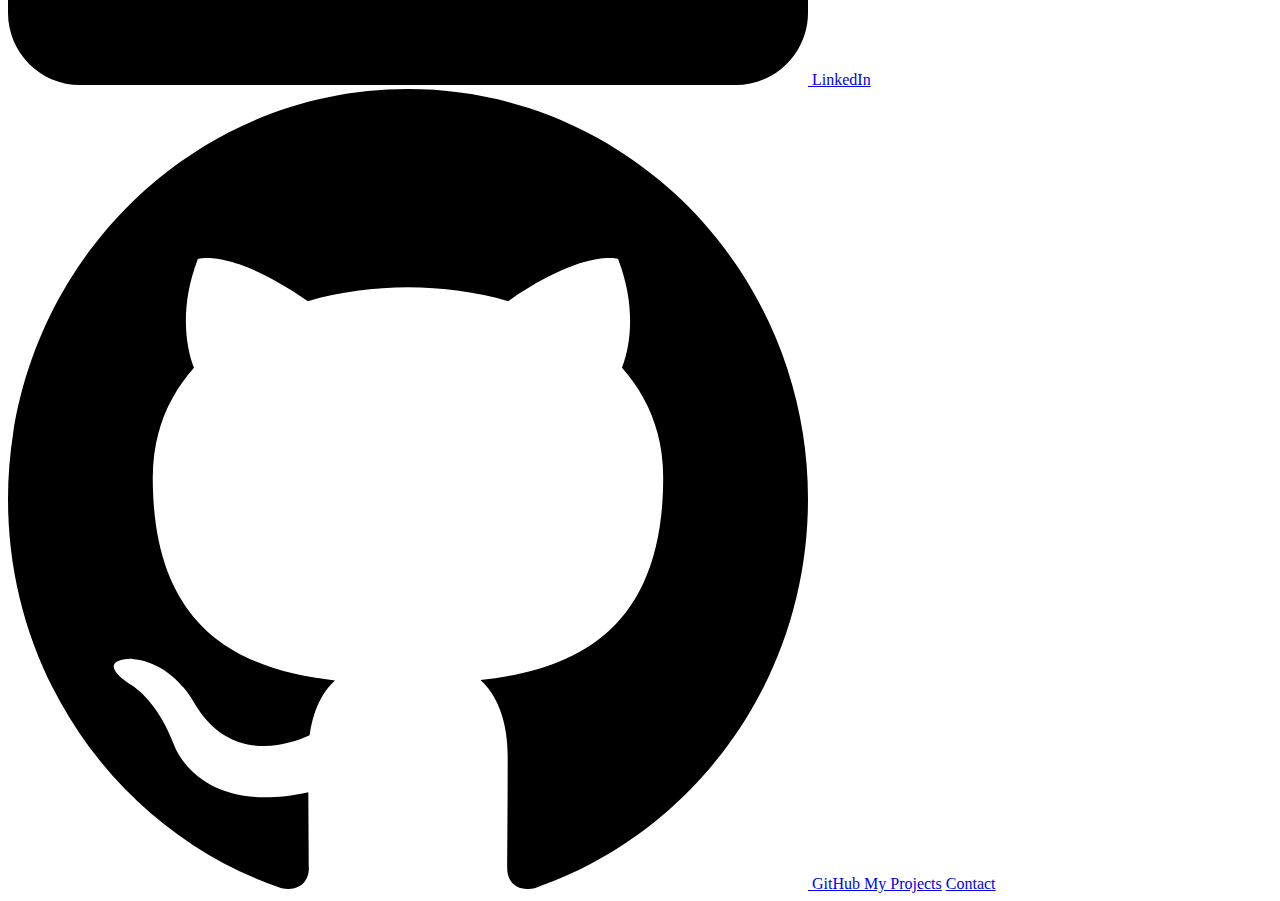
<file: projects/cornerstone.html>
<!DOCTYPE html>
<html lang="en">
<head>
    <meta charset="UTF-8">
    <meta name="viewport" content="width=device-width, initial-scale=1.0">
    <title>Donald Mackinnon</title>
    <link rel="stylesheet" href="../style.css">
</head>
<body>
    <header>
        <nav>
            <ul>
                <li style="font-size: 24px;"><a href="../index.html">Donald Mackinnon</a></li>
                <li><a href="../resume/resume.html" class="pill-button">Resume</a></li>
                <li><a href="projects.html" class="pill-button">Projects</a></li>
                <li><a href="../sketches/sketches.html" class="pill-button">Sketches</a></li>
                <li><a href="../contact/contact.html" class="pill-button">Contact</a></li>
            </ul>
        </nav>
    </header>
    <section>
        <h2 style="text-align: left;">Description</h2>
            <p style="text-align: left; padding-bottom: 1em">
                This was the final project for my cornerstone 2 class (GE1502).
                For this project, we were tasked with making a project that implemented biomimicry to address a problem.
                We decided to make a contraption inspired by a Venus Flytrap to attract and squash flies.
                To do this, we used LED lights to attract flies and had a motion sensor that would trigger the motor to release the rubber band holding a platform in place.
                See video below for a demonstration.
            </p>
        <h2 style="text-align: left;">Video</h2>
        <iframe width="560" height="315" 
            src="https://youtu.be/P7m-JOJhgd8" 
            title="YouTube video player" 
            frameborder="0" 
            allow="accelerometer; autoplay; clipboard-write; encrypted-media; gyroscope; picture-in-picture" 
            allowfullscreen>
        </iframe>
        <p><a href="https://youtu.be/P7m-JOJhgd8">Video link if player above does not work</a></p>
        <h2 style="text-align: left; padding-top: 1em;">Things to improve</h2>
            <ul style="padding-left: 3em; text-align: left; font-size: 1.1em;">
                <li>Use of soldering as opposed to jumper wire connectors</li>
                <li>Use one power source to power both the Arduino and lights</li>
                <li>Designing a PCB to avoid using a protoboard</li>
                <li>Fine tuning the motion sensor to make detection more accurate and consistent</li>
                <li>3D print the body to reduce costs and labor</li>
            </ul>

    </section>
    
    <footer>
        <a href="www.linkedin.com/in/donald-mackinnon05" target="_blank" class="footer_link">
            <img src="/images/linkedin_icon.svg" alt="LinkedIn" class="footer_icon">
            LinkedIn
        </a>
        <a href="https://github.com/MackinnonDonald" target="_blank" class="footer_link">
            <img src="/images/github_icon.svg" alt="GitHub" class="footer_icon">
            GitHub
        </a>
        <a href="projects.html">My Projects</a>
        <a href="../contact/contact.html">Contact</a>
    </footer>
</body>
</html>
</file>
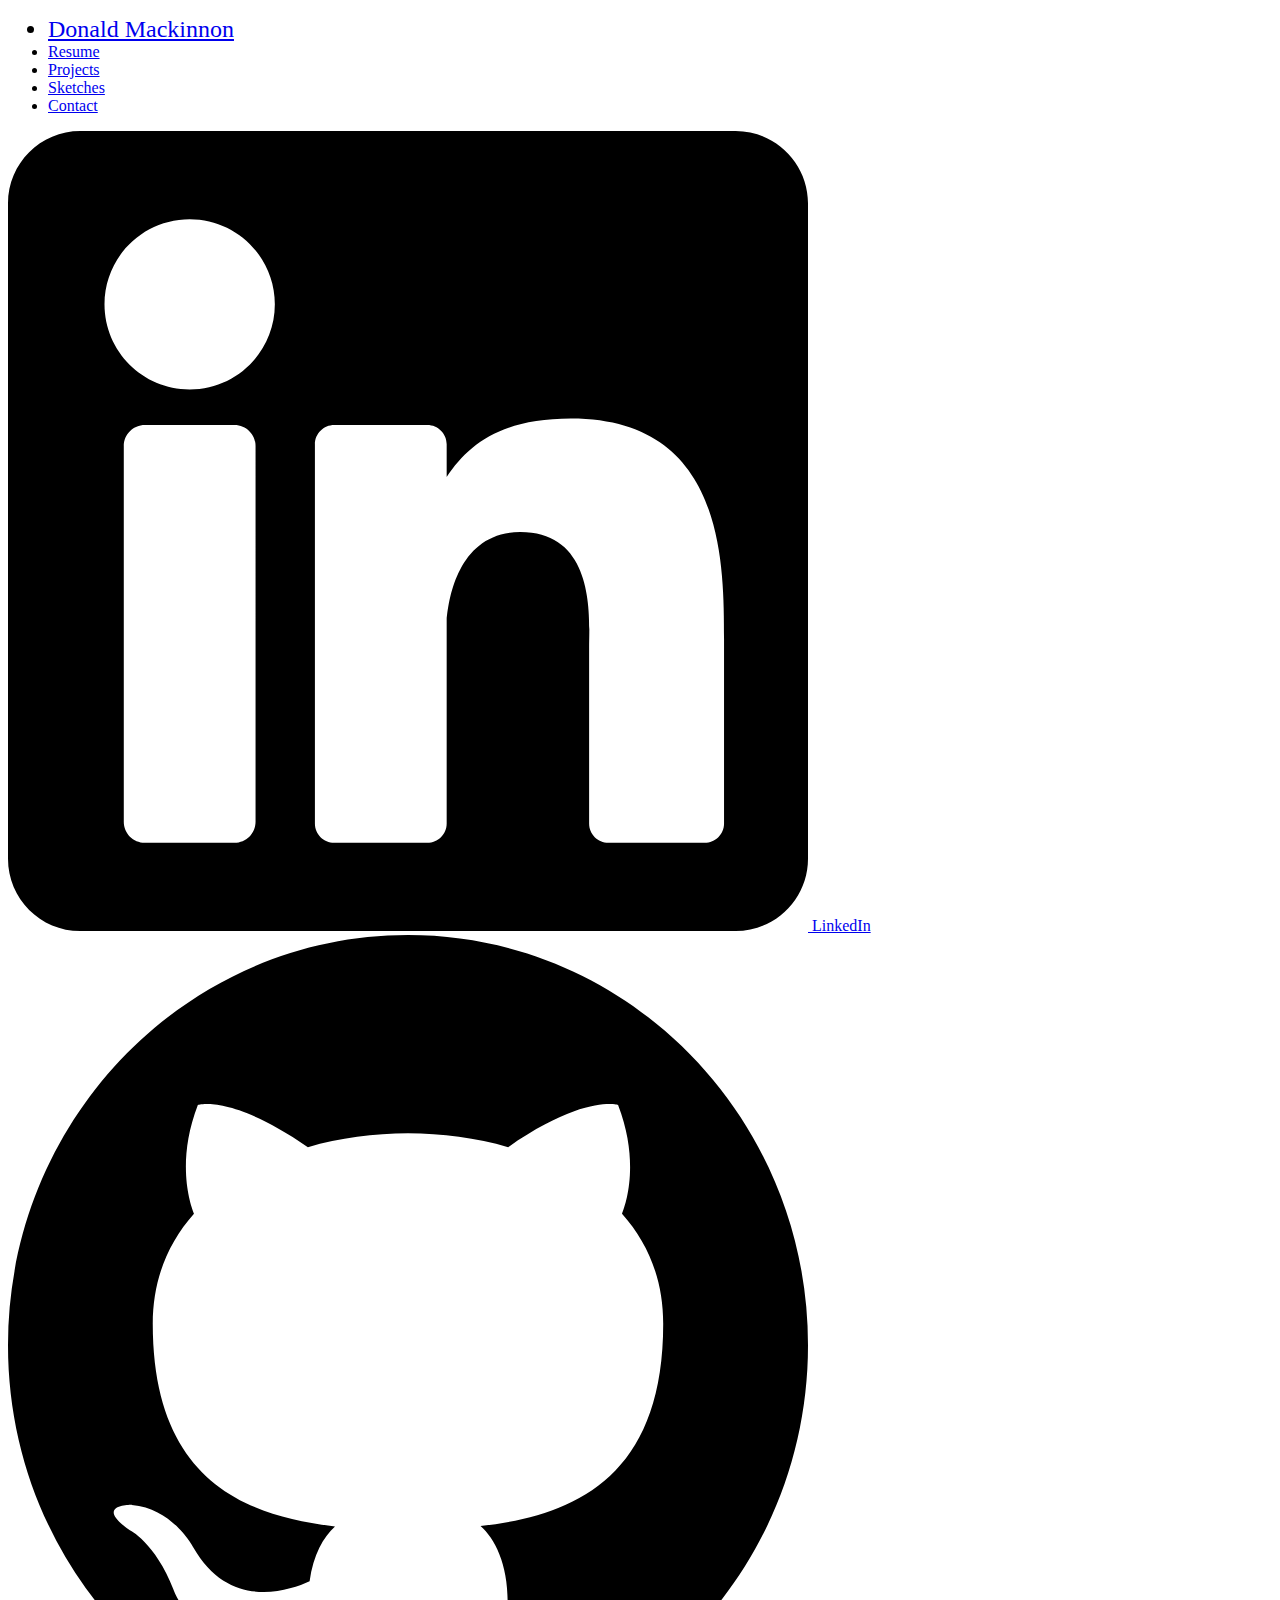
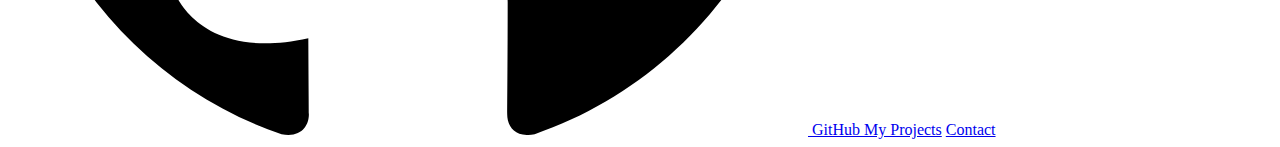
<file: projects/ecg.html>
<!DOCTYPE html>
<html lang="en">
<head>
    <meta charset="UTF-8">
    <meta name="viewport" content="width=device-width, initial-scale=1.0">
    <title>Donald Mackinnon</title>
    <link rel="stylesheet" href="../style.css">
</head>
<body>
    <header>
        <nav>
            <ul>
                <li style="font-size: 24px;"><a href="../index.html">Donald Mackinnon</a></li>
                <li><a href="../resume/resume.html" class="pill-button">Resume</a></li>
                <li><a href="projects.html" class="pill-button">Projects</a></li>
                <li><a href="../sketches/sketches.html" class="pill-button">Sketches</a></li>
                <li><a href="../contact/contact.html" class="pill-button">Contact</a></li>
            </ul>
        </nav>
    </header>
    <section>

    </section>
    <footer>
        <a href="www.linkedin.com/in/donald-mackinnon05" target="_blank" class="footer_link">
            <img src="/images/linkedin_icon.svg" alt="LinkedIn" class="footer_icon">
            LinkedIn
        </a>
        <a href="https://github.com/MackinnonDonald" target="_blank" class="footer_link">
            <img src="/images/github_icon.svg" alt="GitHub" class="footer_icon">
            GitHub
        </a>
        <a href="projects.html">My Projects</a>
        <a href="../contact/contact.html">Contact</a>
    </footer>
</body>
</html>
</file>
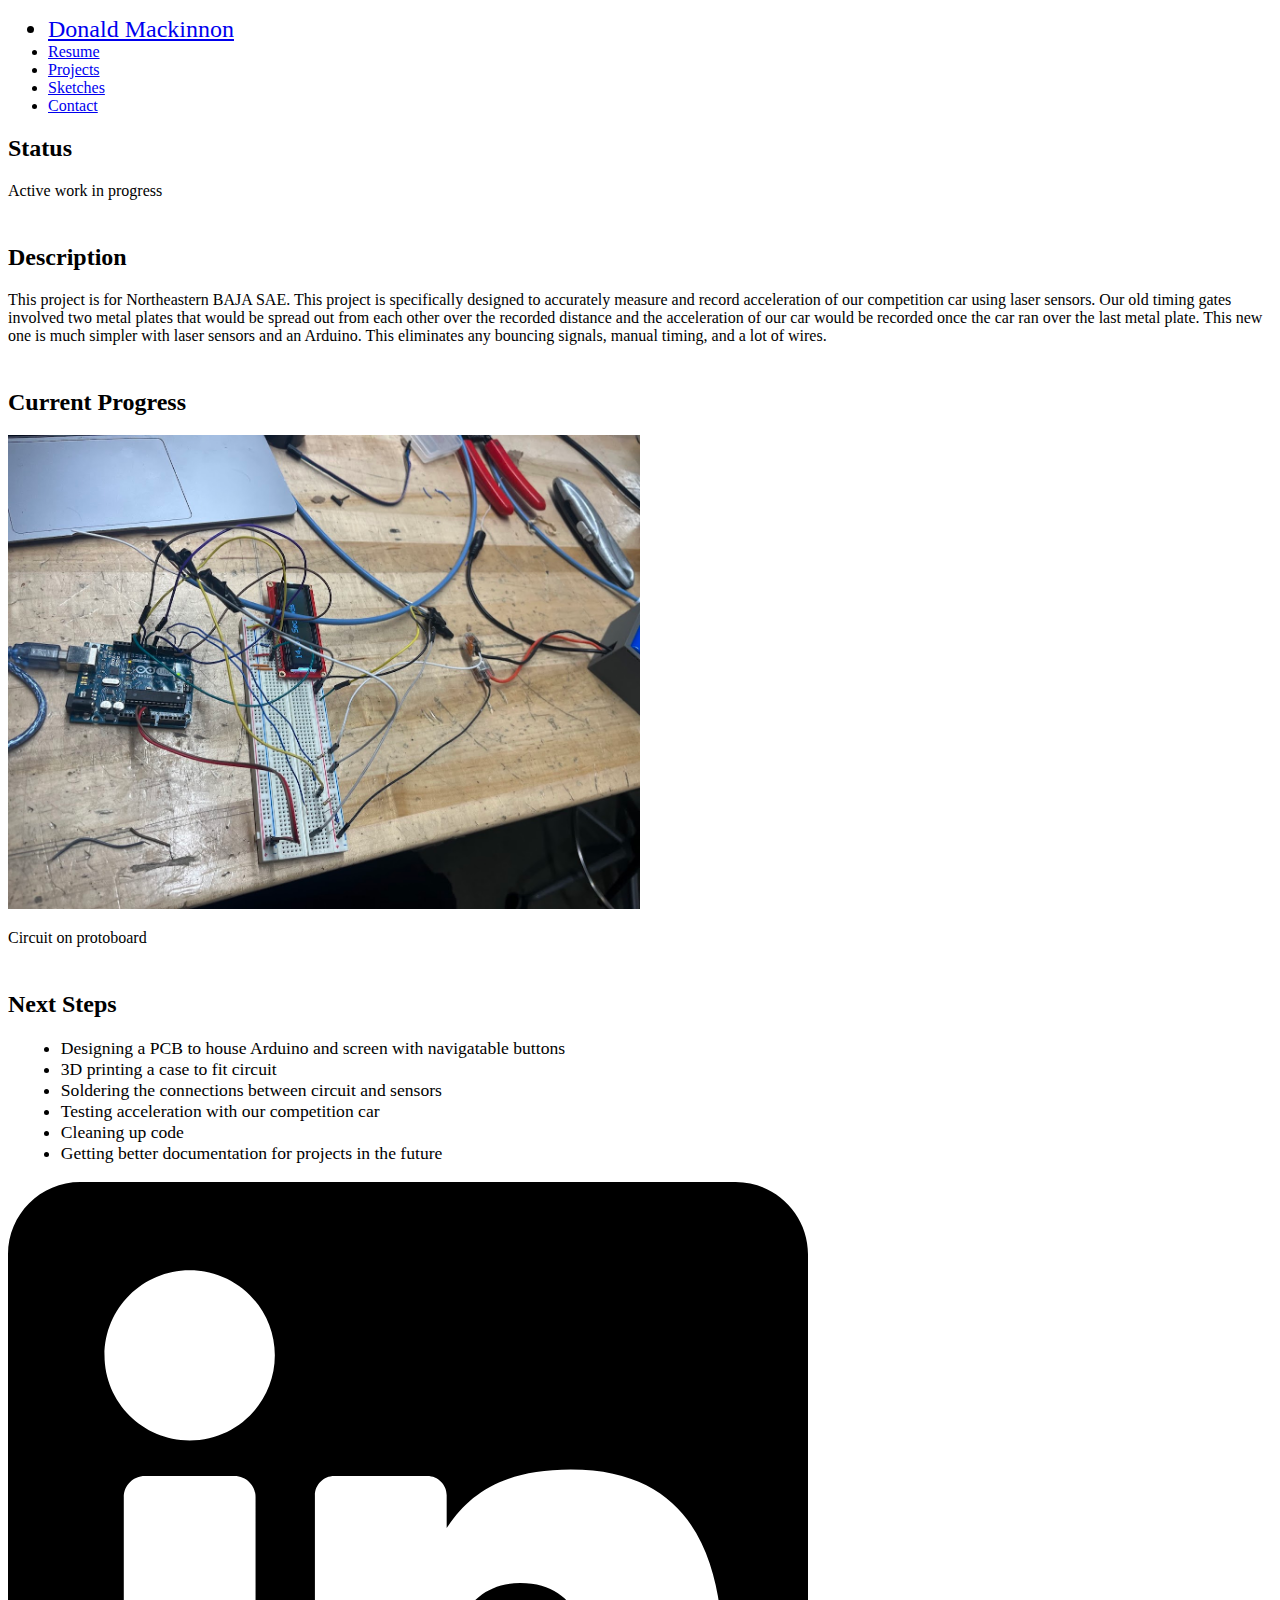
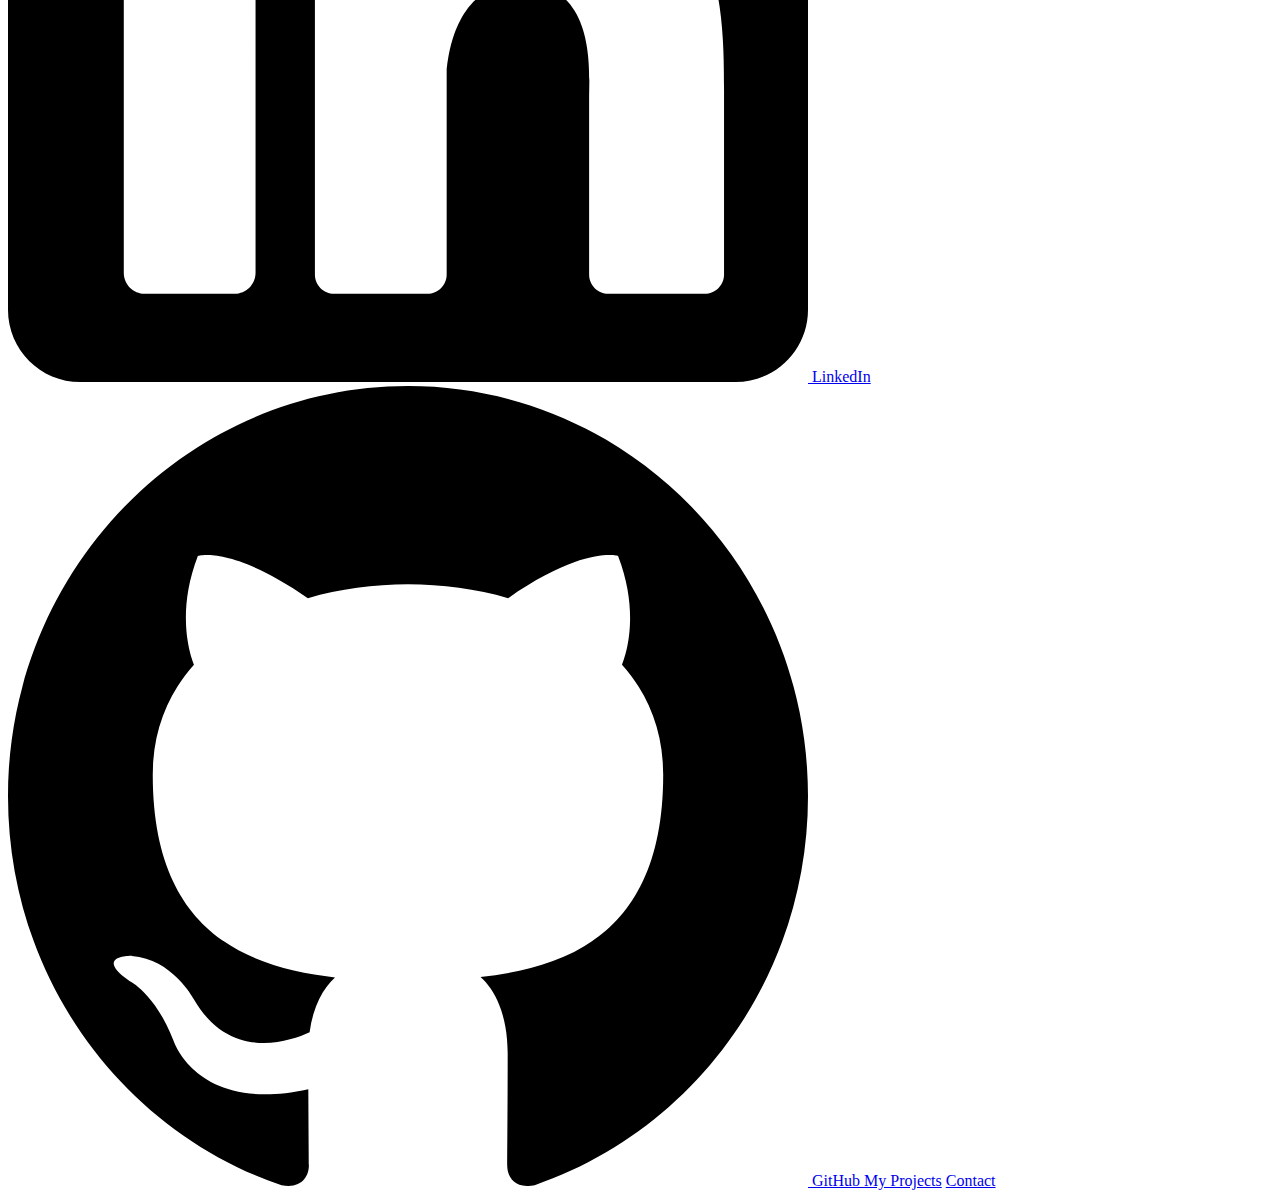
<file: projects/timing_gates.html>
<!DOCTYPE html>
<html lang="en">
<head>
    <meta charset="UTF-8">
    <meta name="viewport" content="width=device-width, initial-scale=1.0">
    <title>Donald Mackinnon</title>
    <link rel="stylesheet" href="../style.css">
</head>
<body>
    <header>
        <nav>
            <ul>
                <li style="font-size: 24px;"><a href="../index.html">Donald Mackinnon</a></li>
                <li><a href="../resume/resume.html" class="pill-button">Resume</a></li>
                <li><a href="projects.html" class="pill-button">Projects</a></li>
                <li><a href="../sketches/sketches.html" class="pill-button">Sketches</a></li>
                <li><a href="../contact/contact.html" class="pill-button">Contact</a></li>
            </ul>
        </nav>
    </header>
    <section id="project">
        <h2>Status</h2>
            <p>Active work in progress</p>
        <h2 style = "padding-top: 1em;">Description</h2>
            <p>
                This project is for Northeastern BAJA SAE. This project is specifically designed to accurately measure and record acceleration of our competition car 
                using laser sensors. Our old timing gates involved two metal plates that would be spread out from each other over the recorded distance 
                and the acceleration of our car would be recorded once the car ran over the last metal plate. This new one is much simpler with laser sensors and an Arduino.
                This eliminates any bouncing signals, manual timing, and a lot of wires.
            </p>
        <h2 style = "padding-top: 1em;">Current Progress</h2>
            <img src="project_photos/timing_gates_proto.jpg" height="50%" width="50%" alt="circuit on protoboard">
            <p>Circuit on protoboard</p>
        <h2 style="padding-top: 1em";>Next Steps</h2>
            <ul style="padding-left: 3em; font-size: 1.1em;">
                <li>Designing a PCB to house Arduino and screen with navigatable buttons</li>
                <li>3D printing a case to fit circuit</li>
                <li>Soldering the connections between circuit and sensors</li>
                <li>Testing acceleration with our competition car</li>
                <li>Cleaning up code</li>
                <li>Getting better documentation for projects in the future</li>
            </ul>
    
    </section>
    <footer>
        <a href="www.linkedin.com/in/donald-mackinnon05" target="_blank" class="footer_link">
            <img src="/images/linkedin_icon.svg" alt="LinkedIn" class="footer_icon">
            LinkedIn
        </a>
        <a href="https://github.com/MackinnonDonald" target="_blank" class="footer_link">
            <img src="/images/github_icon.svg" alt="GitHub" class="footer_icon">
            GitHub
        </a>
        <a href="projects.html">My Projects</a>
        <a href="../contact/contact.html">Contact</a>
    </footer>
</body>
</html>
</file>
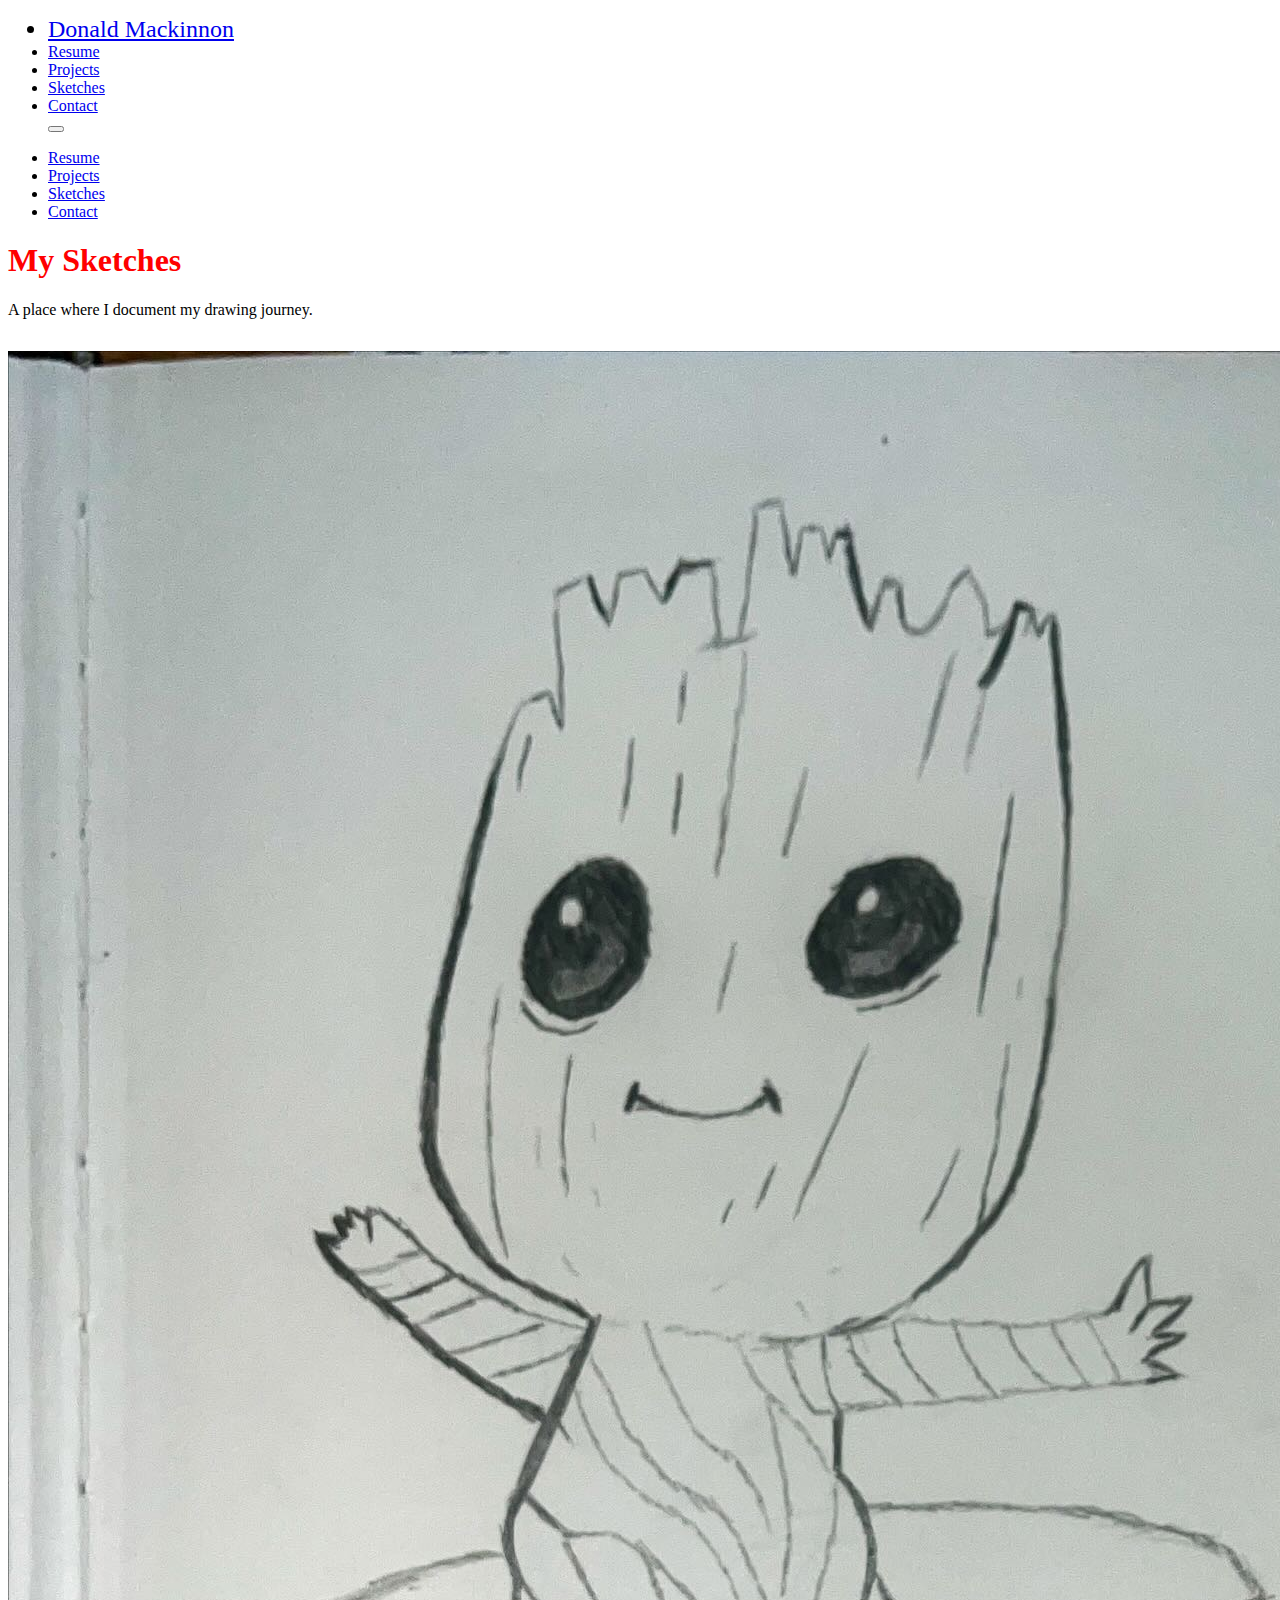
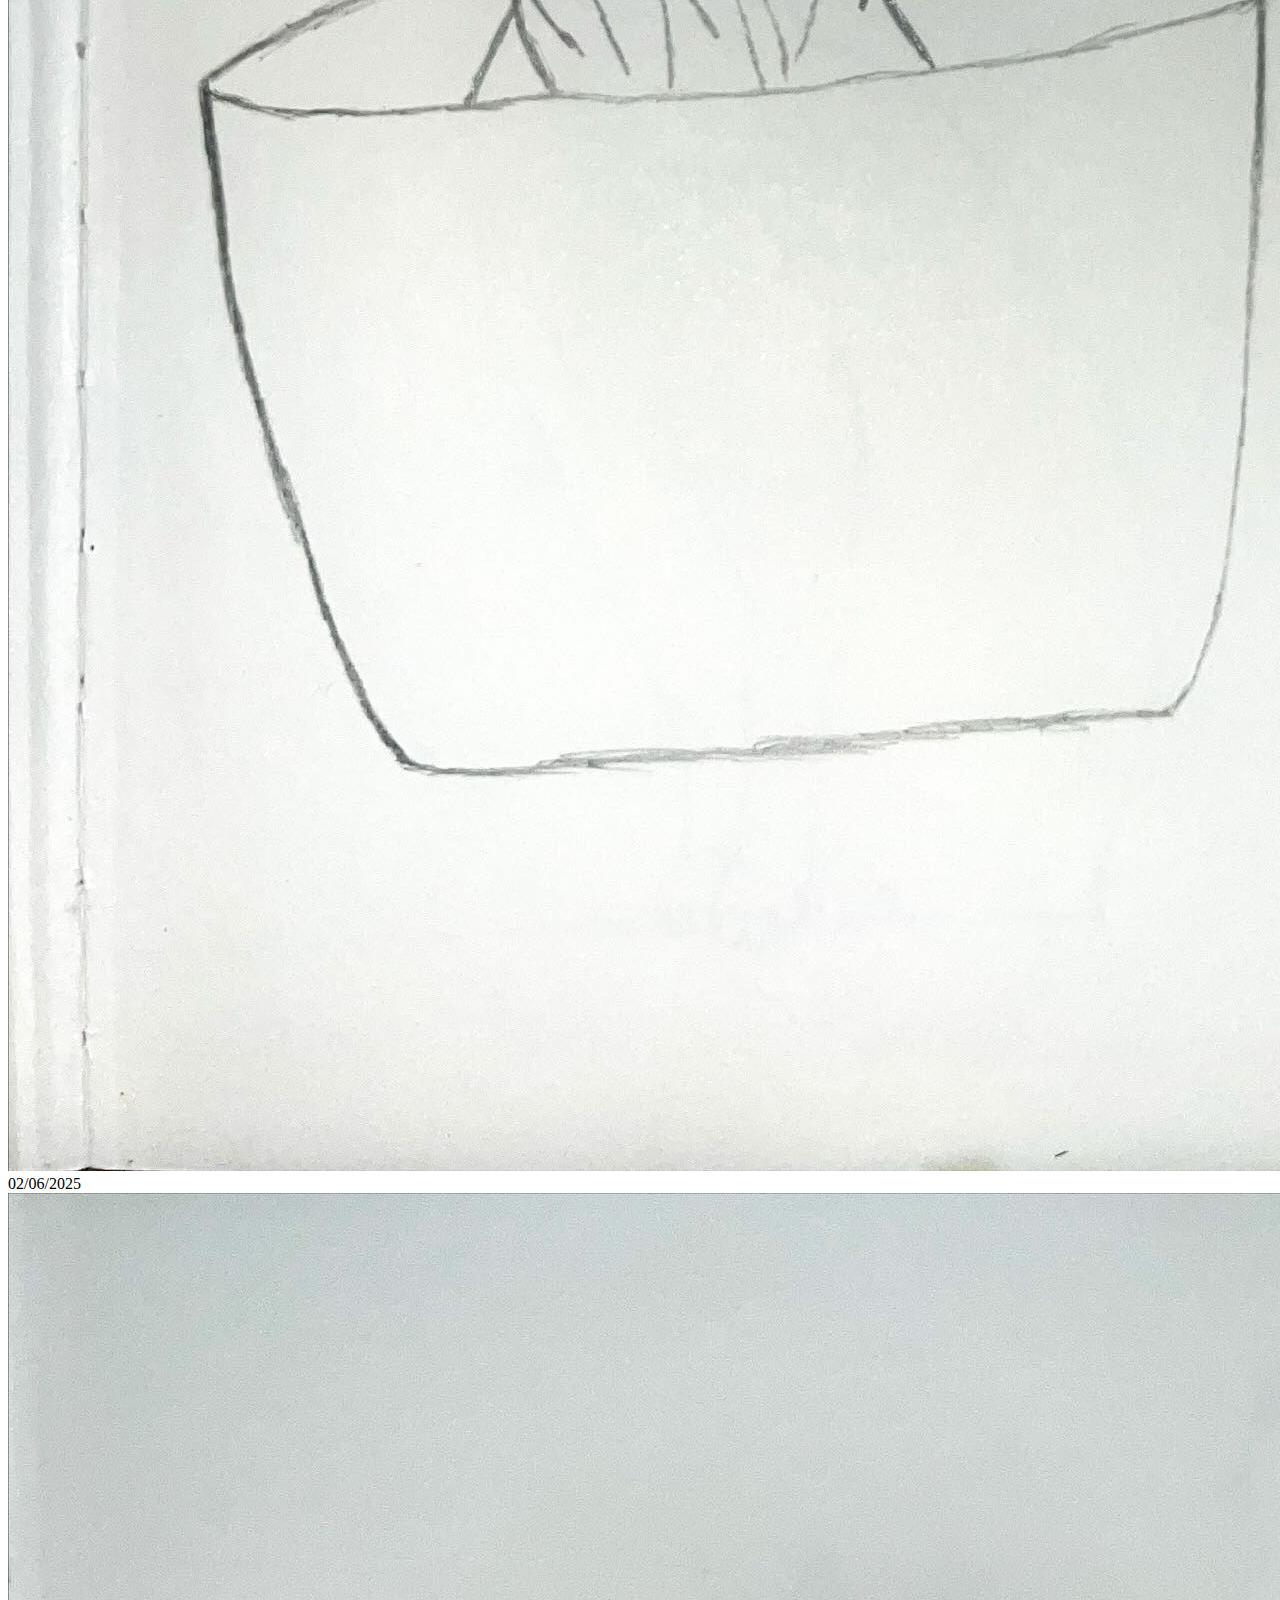
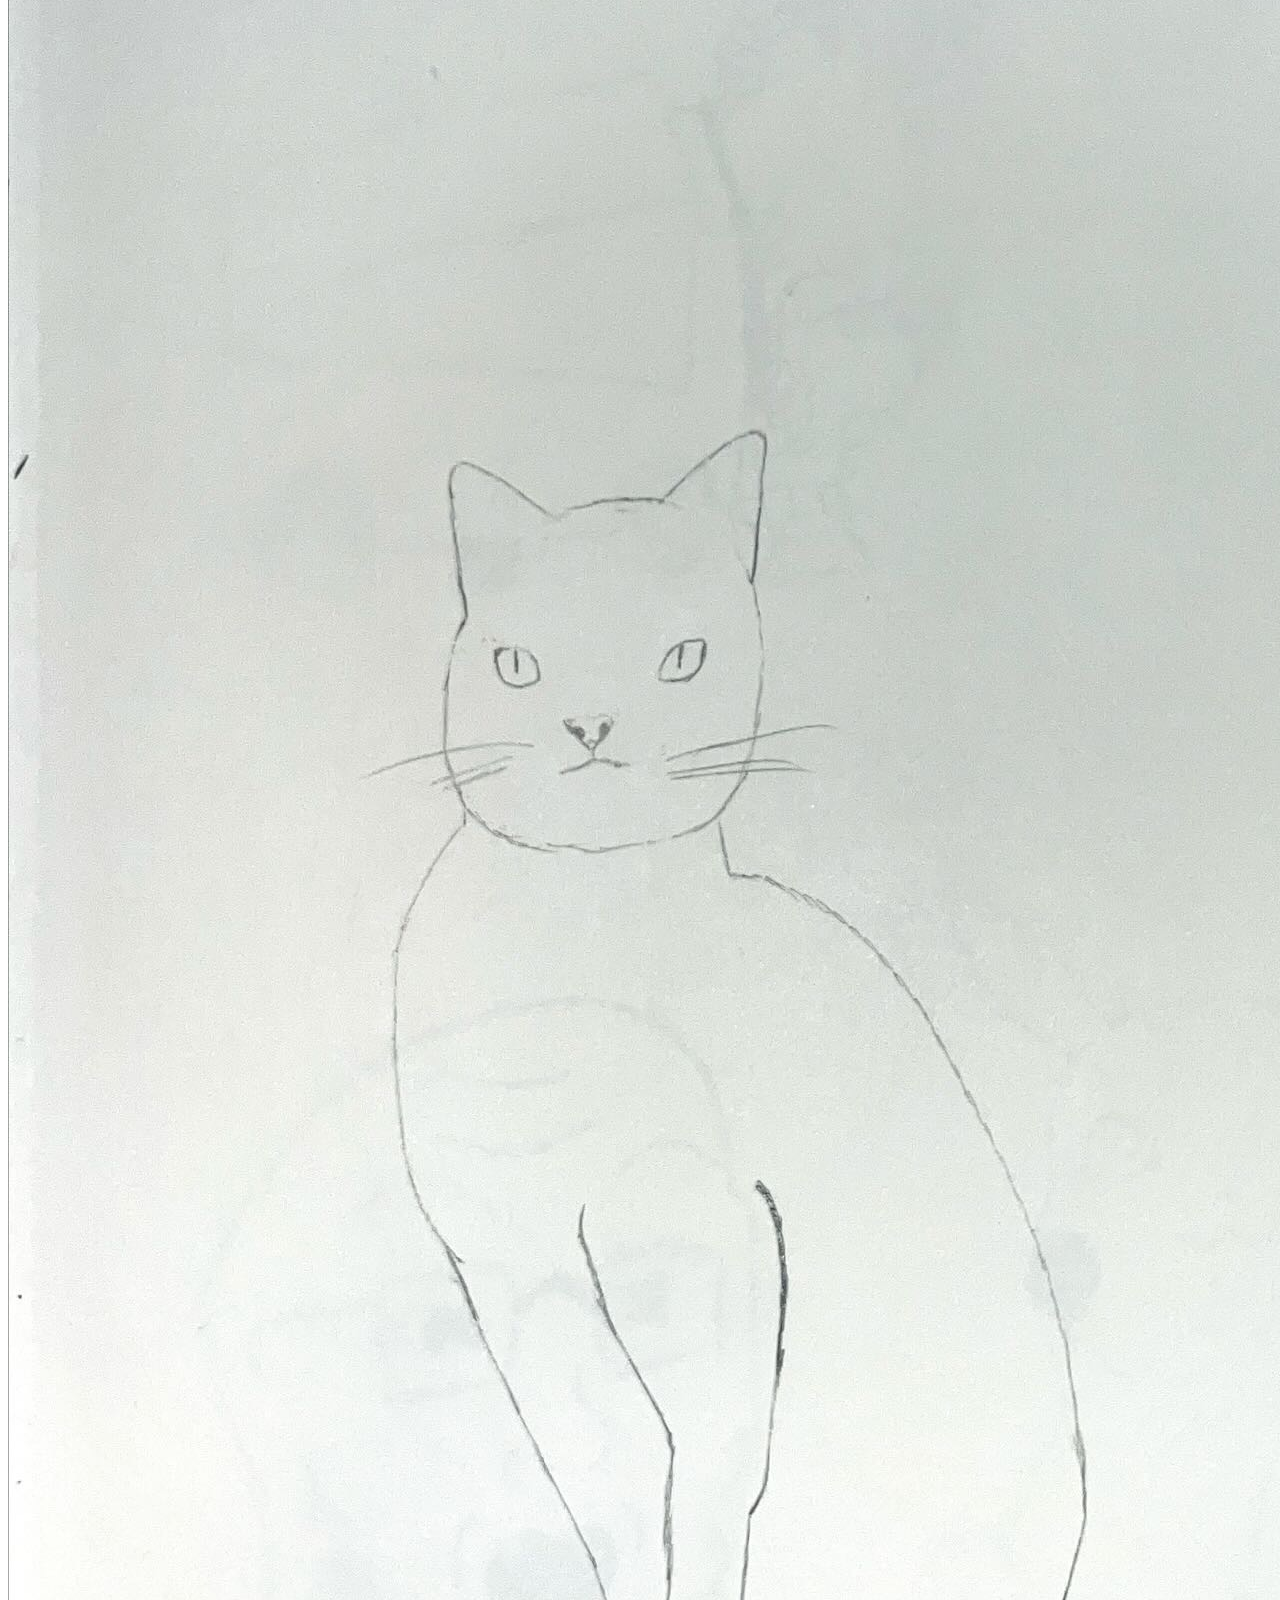
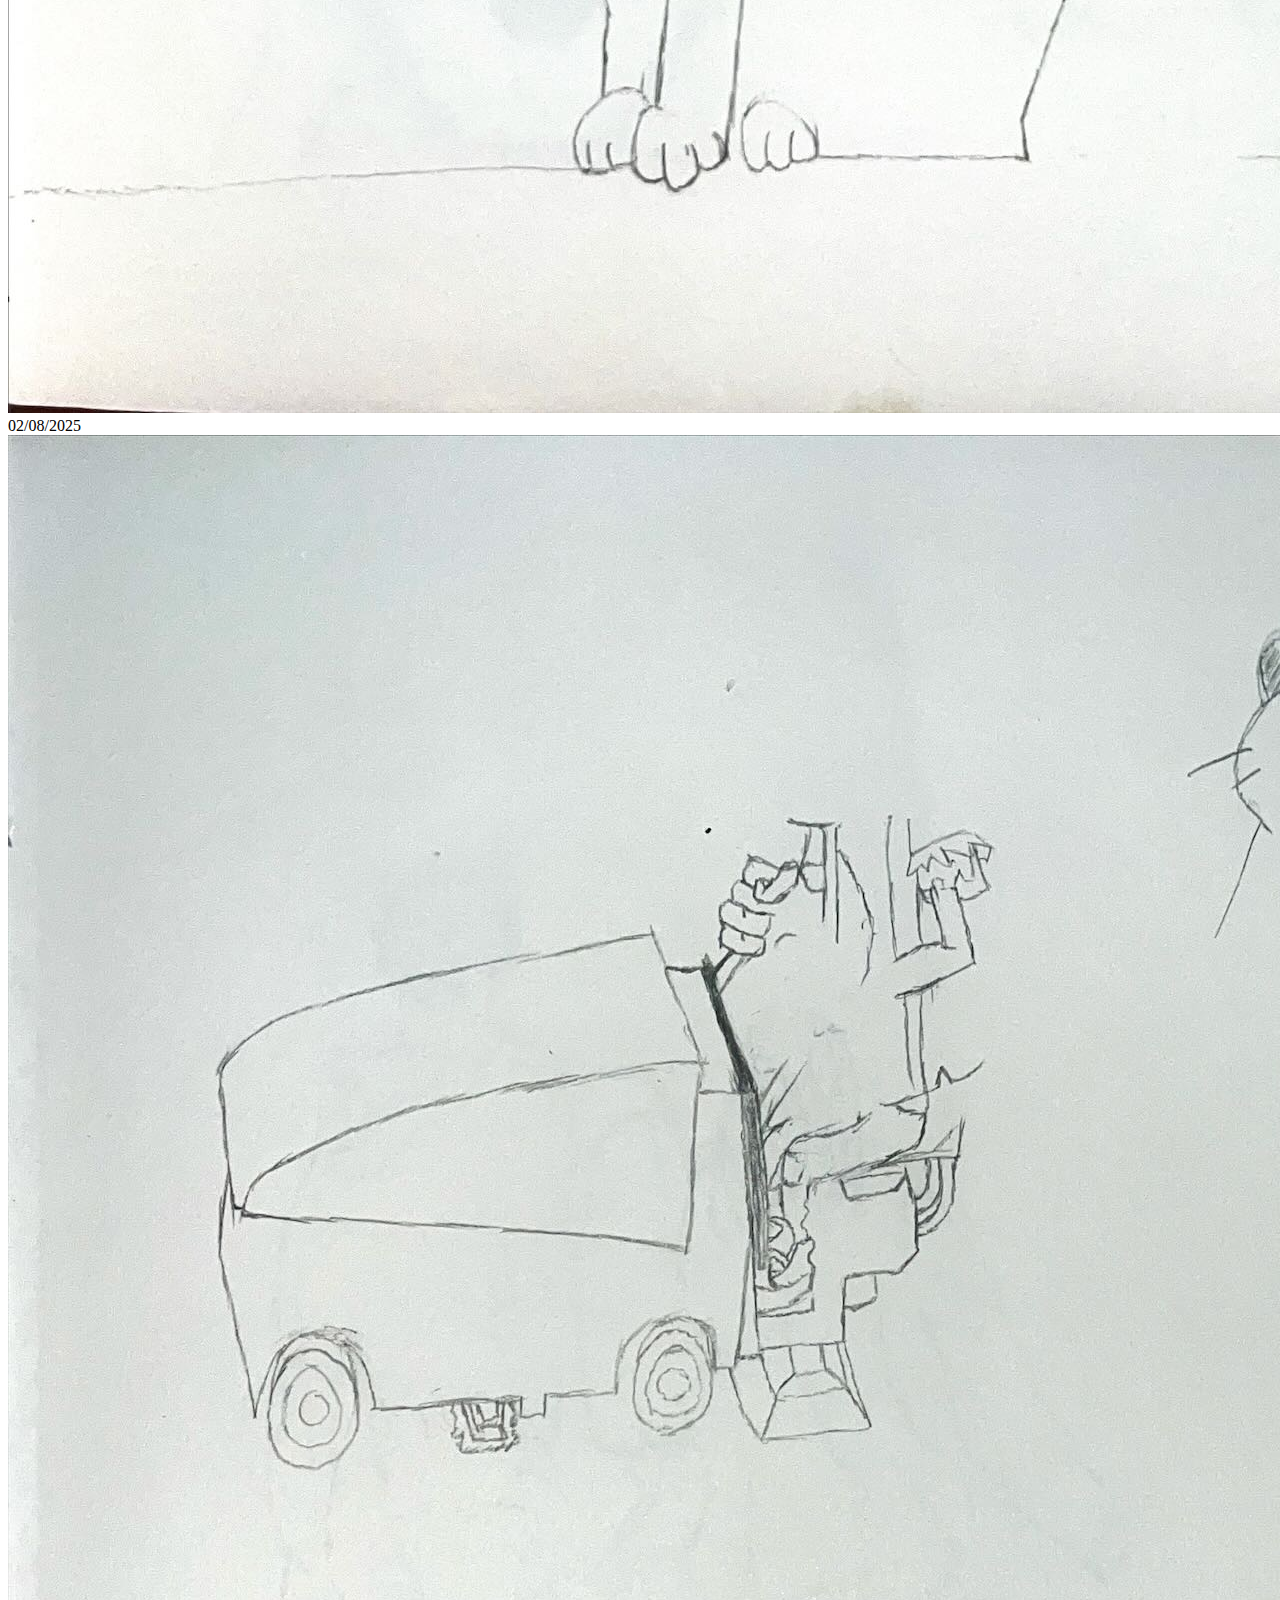
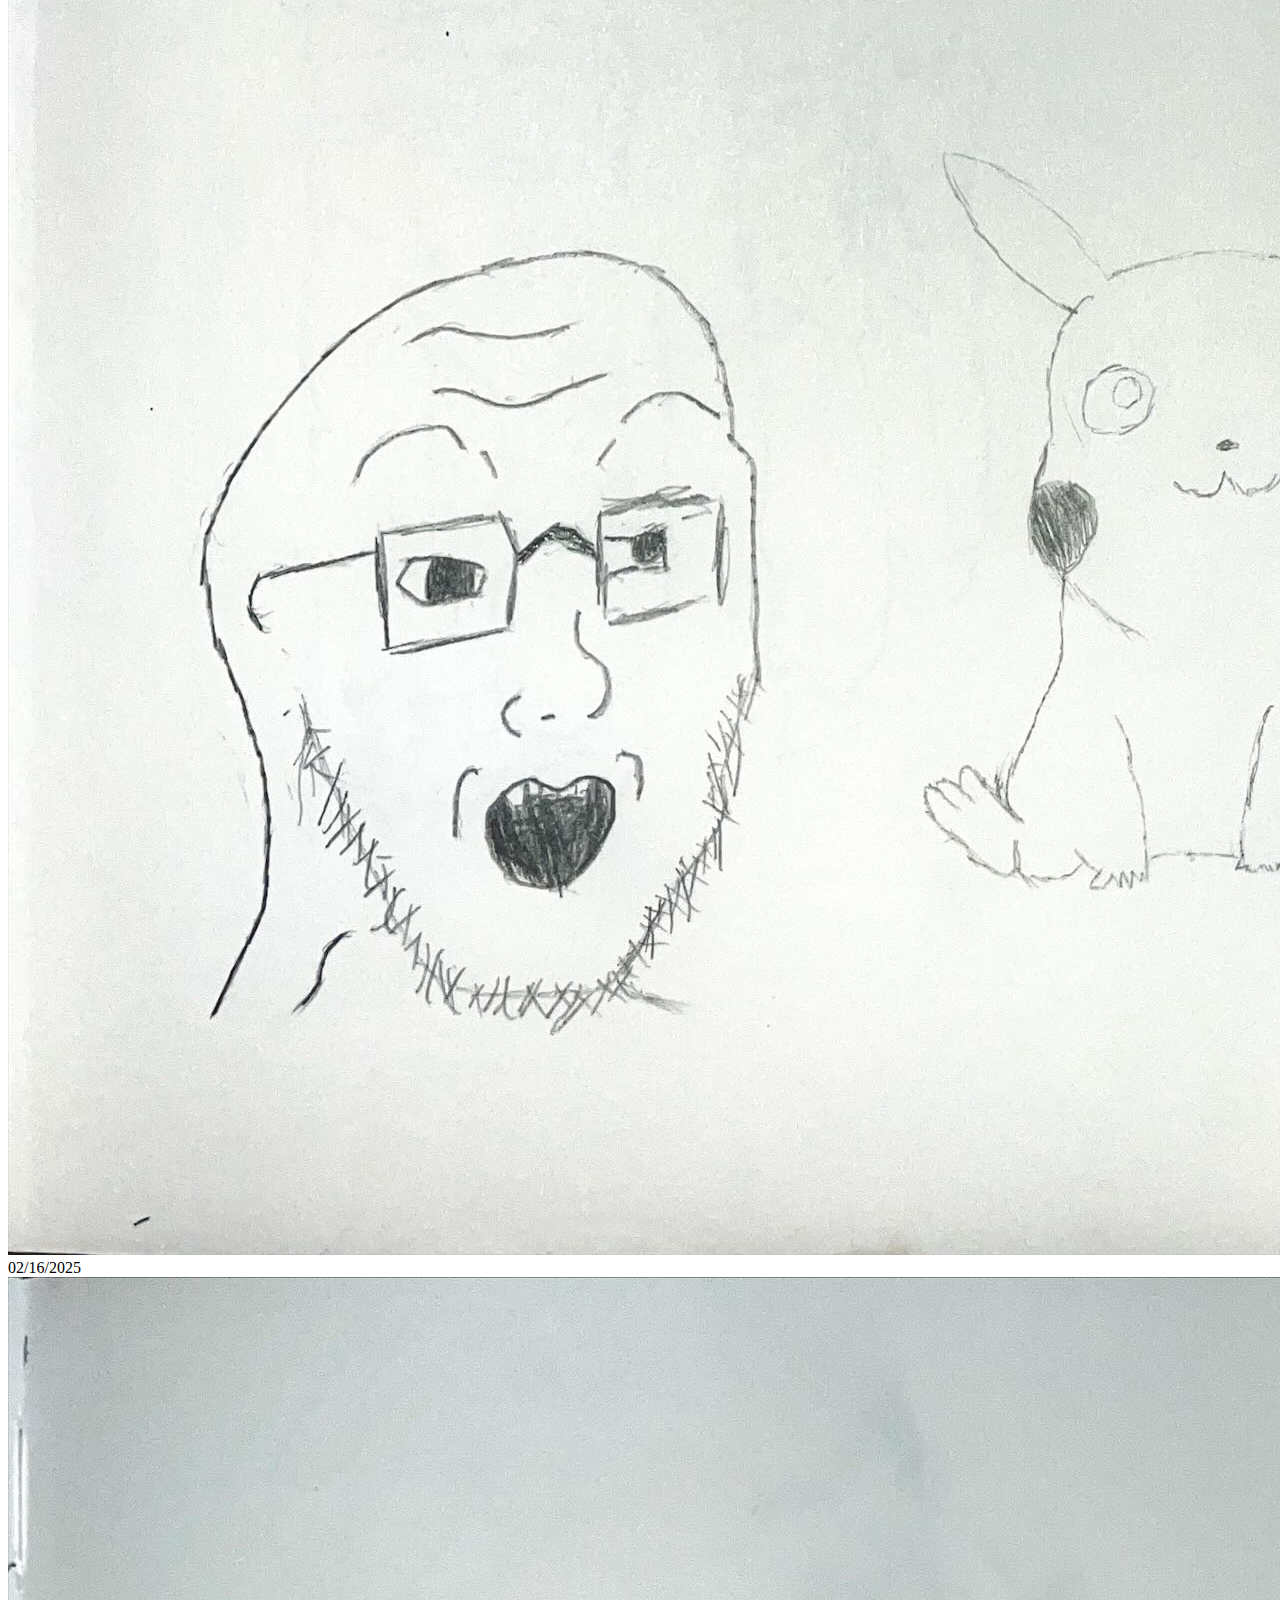
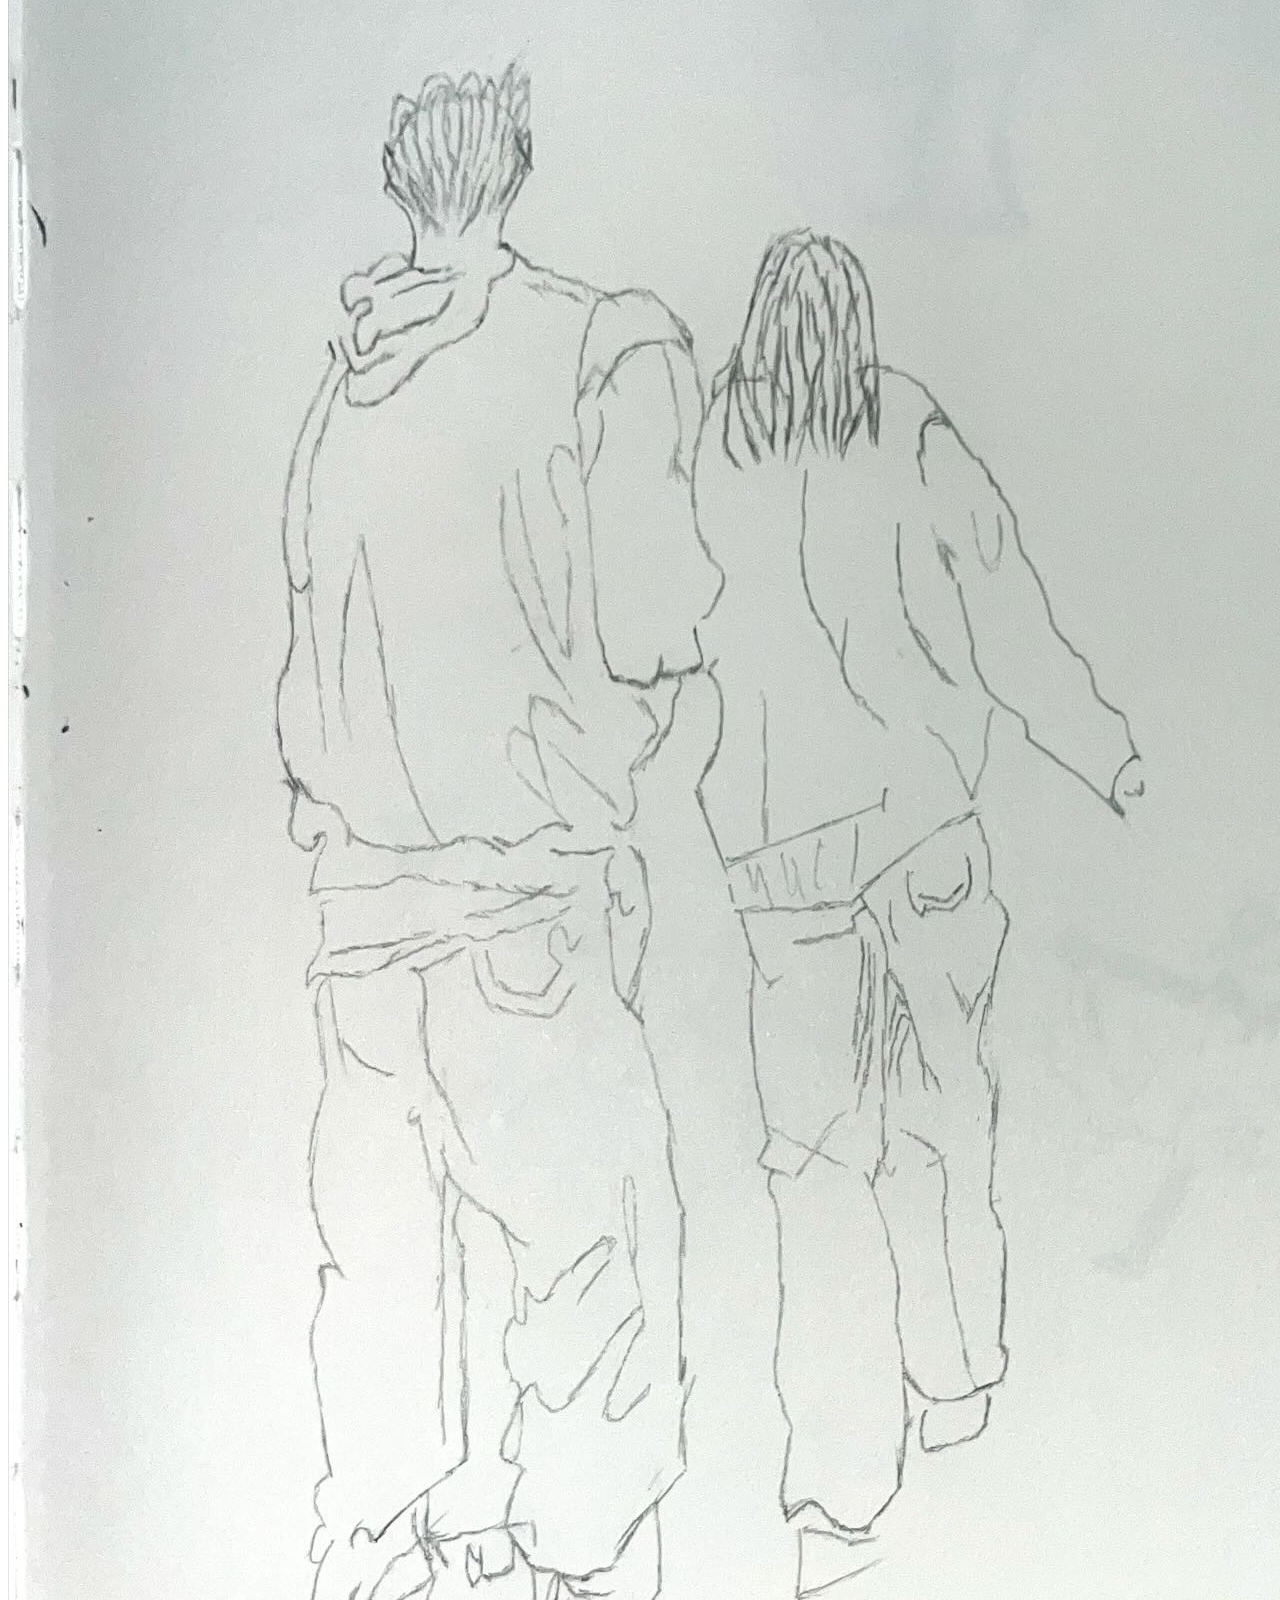
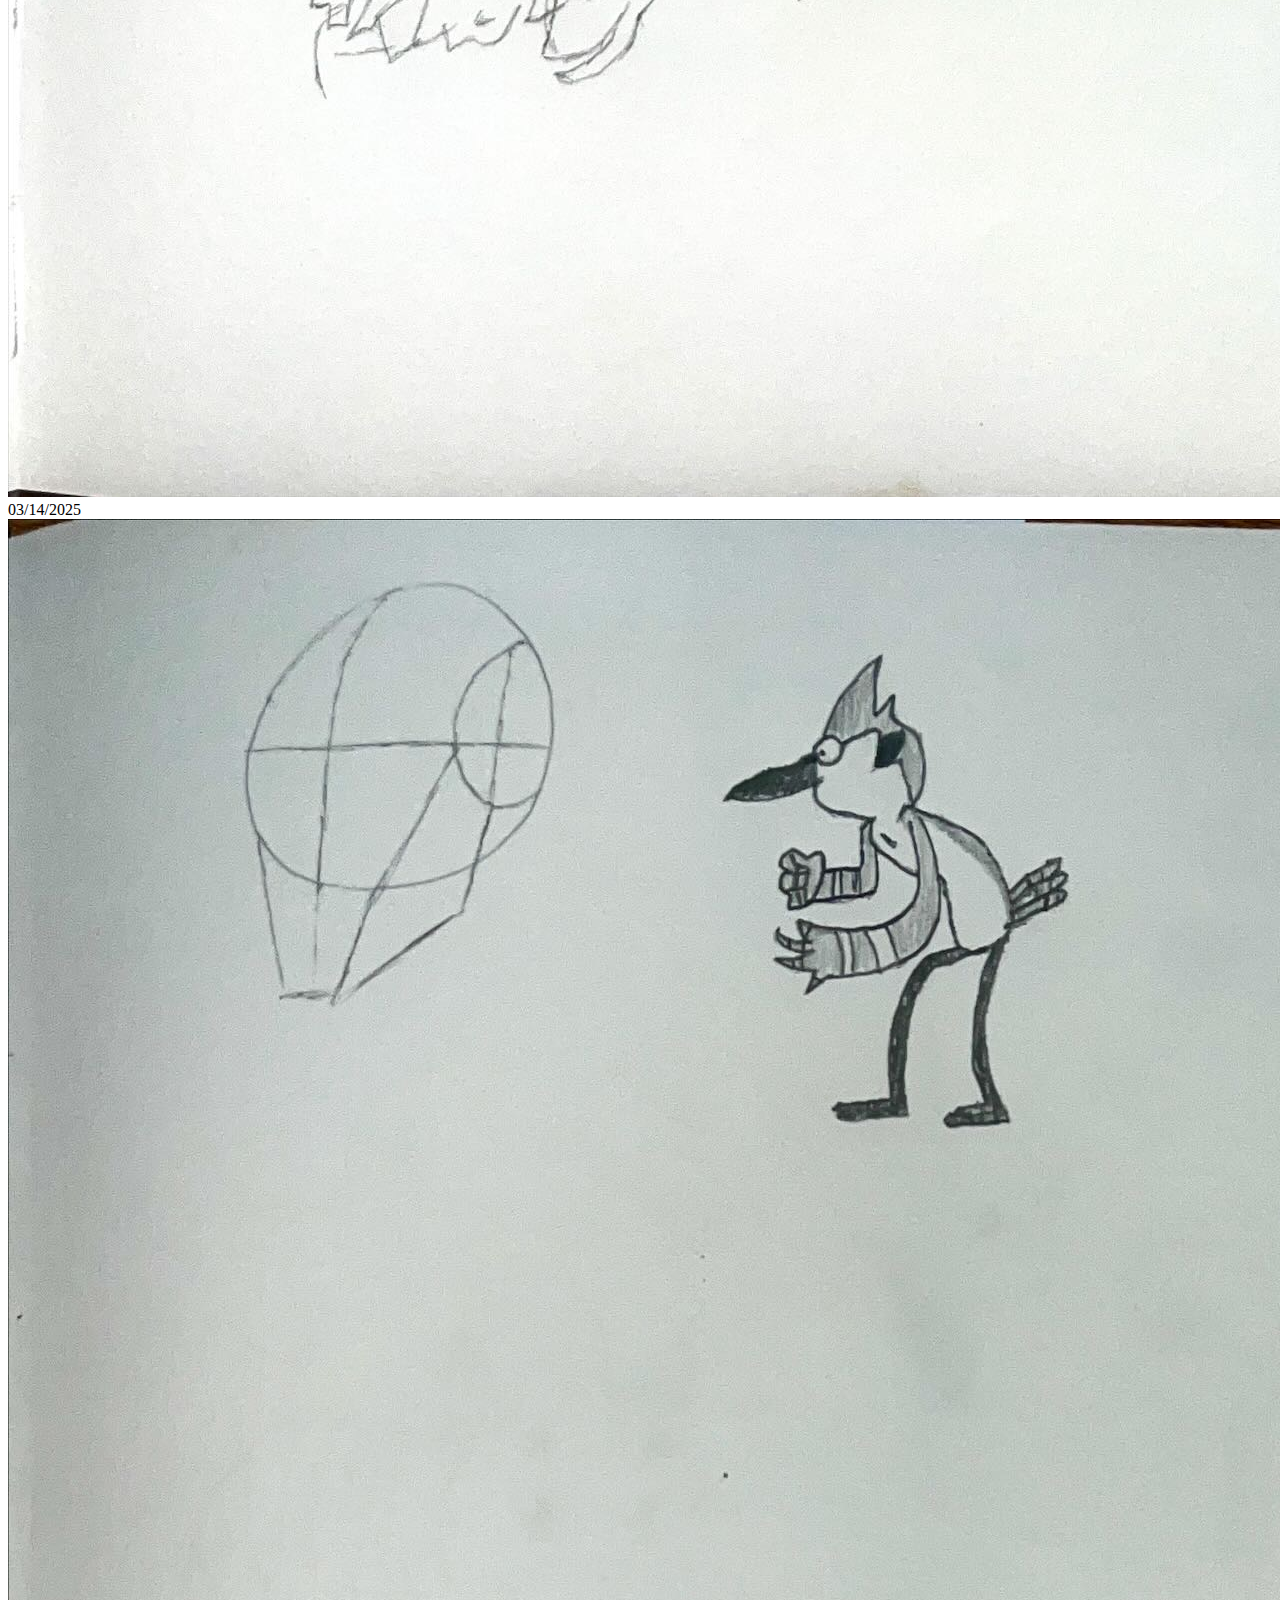
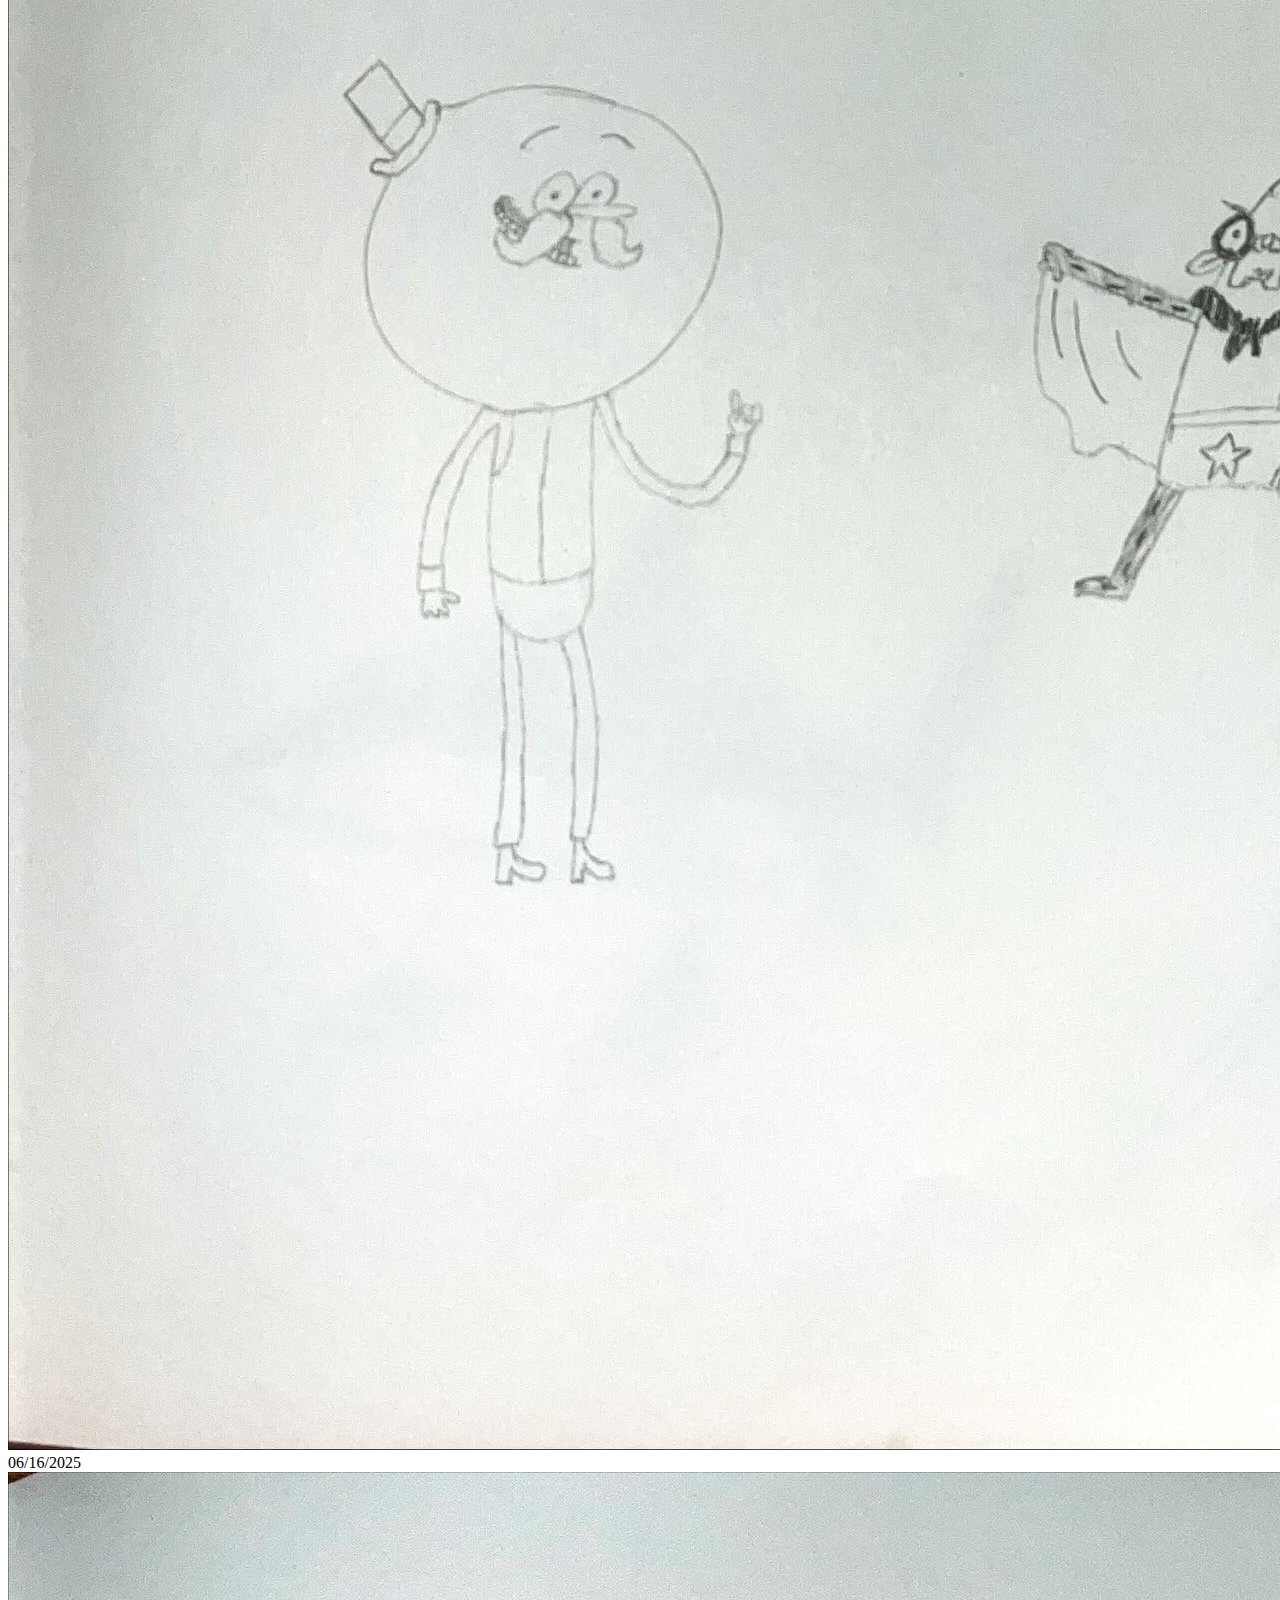
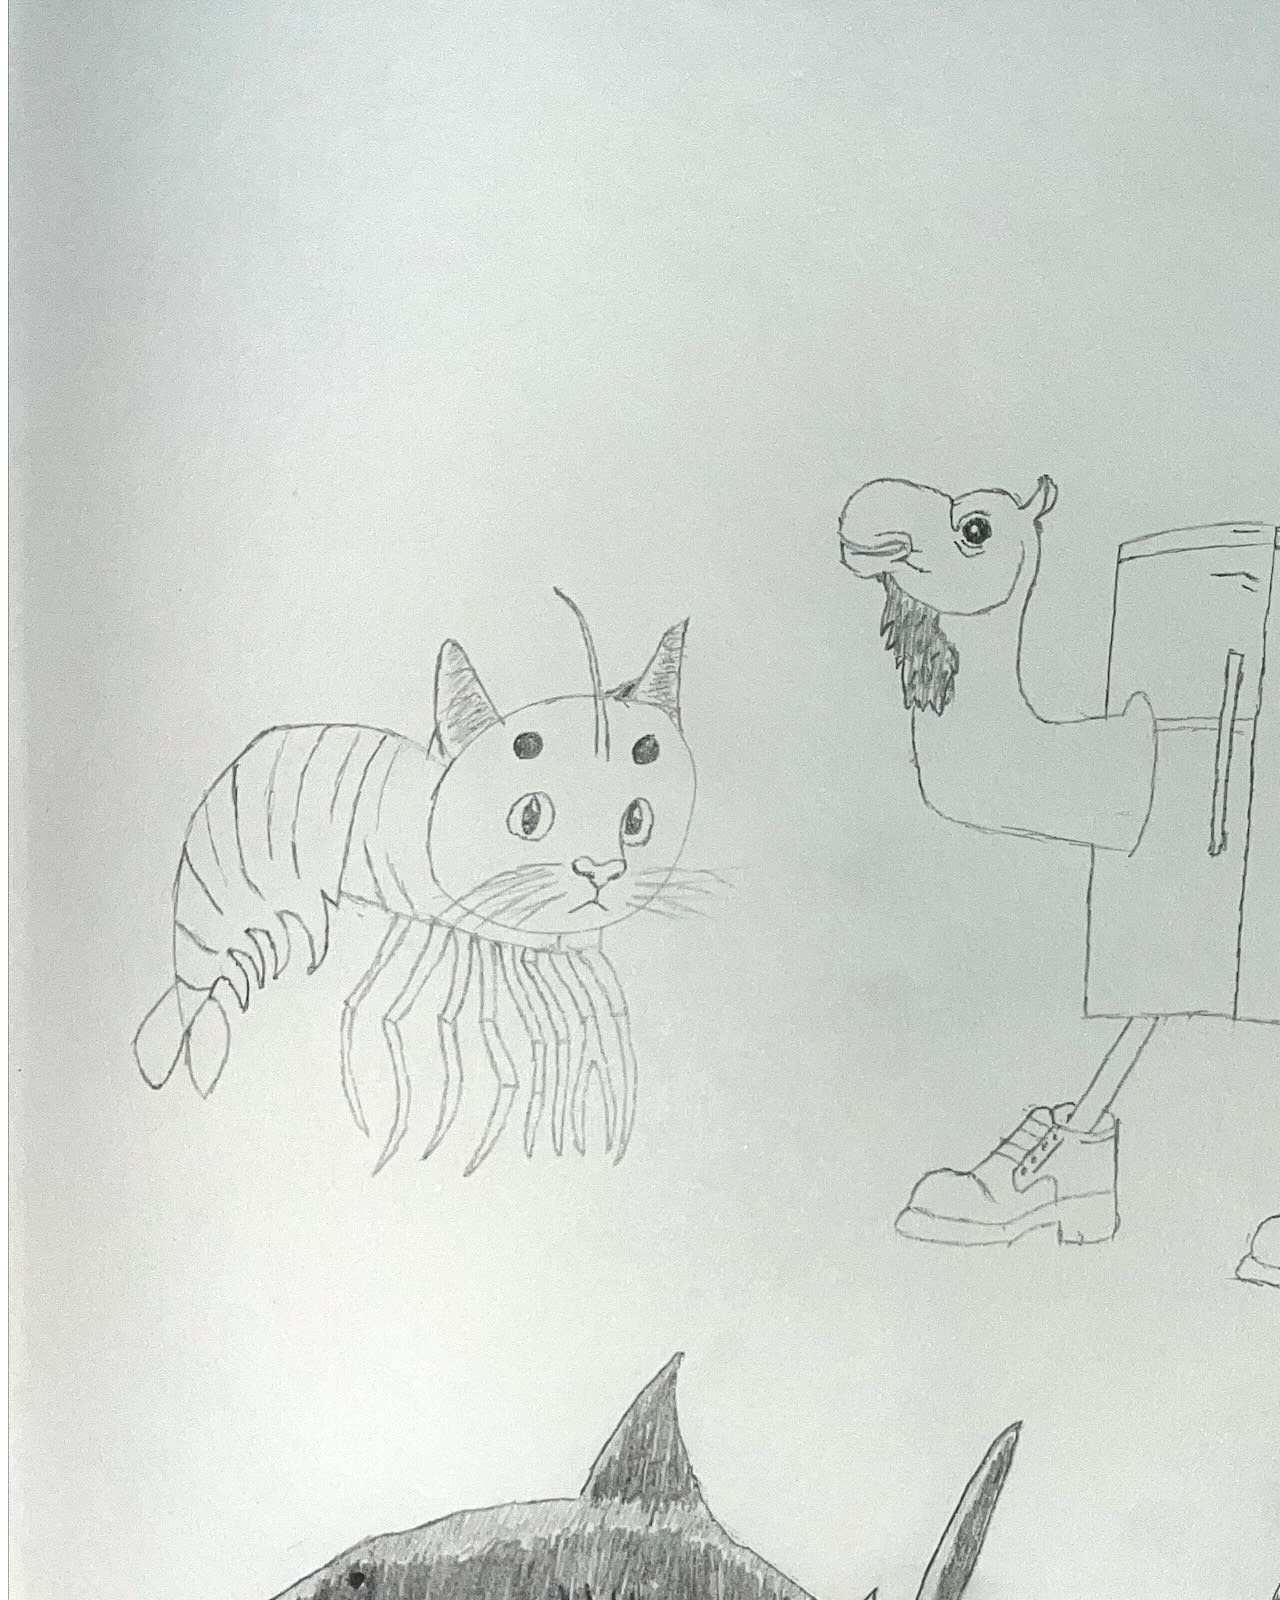
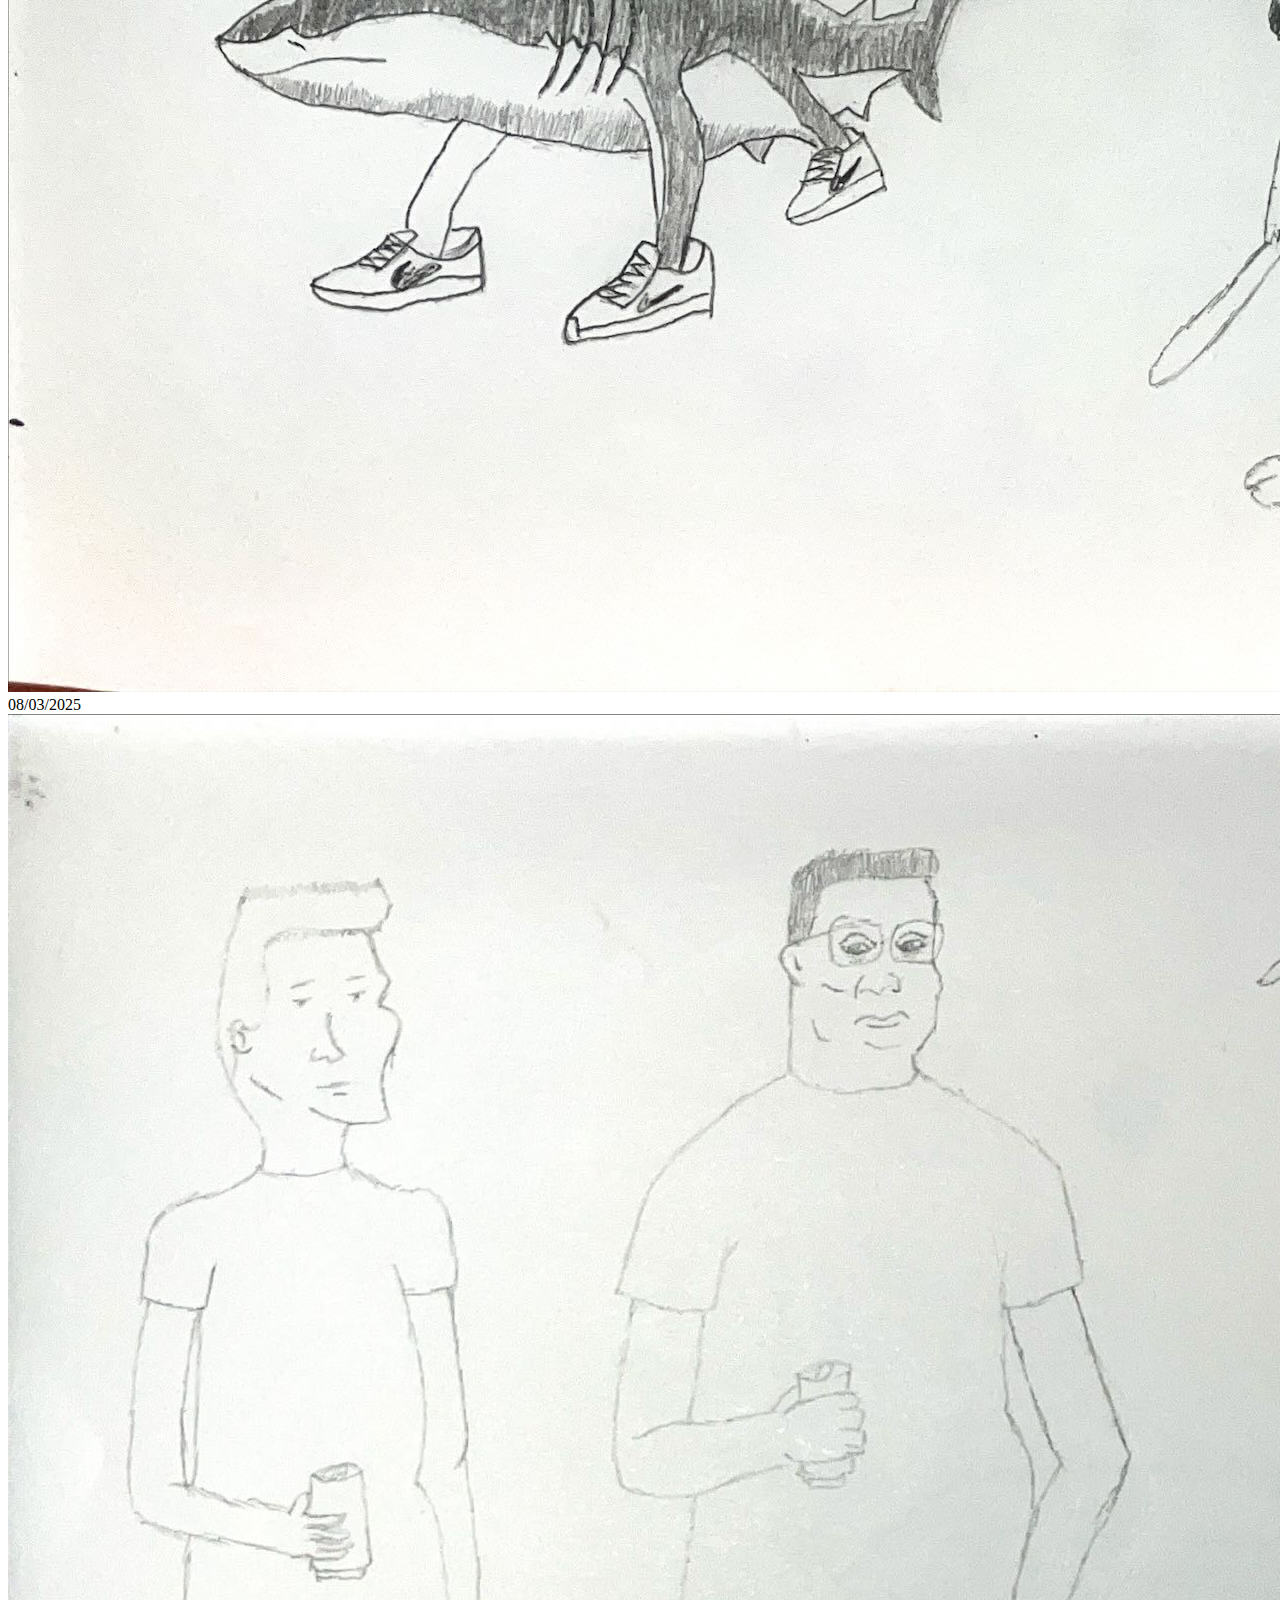
<file: sketches/sketches.html>
<!DOCTYPE html>
<html lang="en">
<head>
    <meta charset="UTF-8">
    <meta name="viewport" content="width=device-width, initial-scale=1.0">
    <title>Donald Mackinnon</title>
    <link rel="stylesheet" href="../style.css">
</head>
<body>
    <header>
        <nav>
            <ul>
                <li style="font-size: 24px;"><a href="../index.html">Donald Mackinnon</a></li>
                <div class="desktop-nav-items">
                    <li><a href="../resume/resume.html" class="pill-button">Resume</a></li>
                    <li><a href="../projects/projects.html" class="pill-button">Projects</a></li>
                    <li><a href="../sketches/sketches.html" class="pill-button">Sketches</a></li>
                    <li><a href="../contact/contact.html" class="pill-button">Contact</a></li>
                </div>
                <button class="mobile-menu-toggle" id="mobileMenuToggle" aria-label="Toggle mobile menu">
                    <span class="hamburger">
                        <span></span>
                        <span></span>
                        <span></span>
                    </span>
                </button>
            </ul>
        </nav>

        <div class="mobile-backdrop" id="mobileBackdrop"></div>
        <nav class="mobile-nav-overlay" id="mobileNav">
            <ul>
                <li><a href="../resume/resume.html">Resume</a></li>
                <li><a href="../projects/projects.html">Projects</a></li>
                <li><a href="../sketches/sketches.html">Sketches</a></li>
                <li><a href="../contact/contact.html">Contact</a></li>
            </ul>
        </nav>
    </header>
    <section>
        <h1>My Sketches</h1>
        <p style="margin-bottom: 2em;">A place where I document my drawing journey.</p>
        <div class="image-grid">
            <div class="image-item sketch-item" onclick="openLightbox('sketch_photos/020625.jpg', 'Drawing of Groot from Guardians of the Galaxy')">
                <img src="sketch_photos/020625.JPG" alt="020625">
                <div class="image-overlay"> 02/06/2025</div>
            </div>
            <div class="image-item sketch-item" onclick="openLightbox('sketch_photos/020825.jpg', 'Cat Drawing')">
                <img src="sketch_photos/020825.JPG" alt="020825">
                <div class="image-overlay">02/08/2025</div>
            </div>        
            <div class="image-item sketch-item" onclick="openLightbox('sketch_photos/021625.jpg', 'Random Drawings')">
                <img src="sketch_photos/021625.JPG" alt="021625">
                <div class="image-overlay">02/16/2025</div>
            </div>        
            <div class="image-item sketch-item" onclick="openLightbox('sketch_photos/031425.jpg', 'Pinterest sketch of couple')">
                <img src="sketch_photos/031425.JPG" alt="031425">
                <div class="image-overlay">03/14/2025</div>
            </div>        
            <div class="image-item sketch-item" onclick="openLightbox('sketch_photos/061625.jpg', 'Regular Show characters drawing')">
                <img src="sketch_photos/061625.JPG" alt="061625">
                <div class="image-overlay">06/16/2025</div>
            </div>        
            <div class="image-item sketch-item" onclick="openLightbox('sketch_photos/080325.jpg', 'Italian brainrot characters sketch')">
                <img src="sketch_photos/080325.JPG" alt="080325">
                <div class="image-overlay">08/03/2025</div>
            </div>        
            <div class="image-item sketch-item" onclick="openLightbox('sketch_photos/080425.jpg', 'King of the Hill characters sketch')">
                <img src="sketch_photos/080425.JPG" alt="080425">
                <div class="image-overlay">08/04/2025</div>
            </div>
            <div class="image-item sketch-item" onclick="openLightbox('sketch_photos/081225.jpg', 'Portrait of a woman')">
                <img src="sketch_photos/081225.JPG" alt="081225">
                <div class="image-overlay">08/12/25</div>
            </div>
            <div class="image-item sketch-item" onclick="openLightbox('sketch_photos/081225_2.jpg', 'Botched portrait of a man')">
                <img src="sketch_photos/081225_2.JPG" alt="081225_2">
                <div class="image-overlay">08/12/25 2</div>
            </div>
            <div class="image-item sketch-item" onclick="openLightbox('sketch_photos/081425.jpg', 'Grow a Garden pets sketch')">
                <img src="sketch_photos/081425.JPG" alt="081425">
                <div class="image-overlay">08/14/25</div>
            </div>
            <div class="image-item sketch-item" onclick="openLightbox('sketch_photos/081925.jpg', 'Sketch of Gojo from Jujutsu Kaisen')">
                <img src="sketch_photos/081925.JPG" alt="081925">
                <div class="image-overlay">08/19/25</div>
            </div>
            <div class="image-item sketch-item" onclick="openLightbox('sketch_photos/082025.jpg', 'Sketch of Skibidi Toilet')">
                <img src="sketch_photos/082025.JPG" alt="082025">
                <div class="image-overlay">08/20/25</div>
            </div>
            <div class="image-item sketch-item" onclick="openLightbox('sketch_photos/082125.jpg', 'Sketch of Kyogre from Pokemon')">
                <img src="sketch_photos/082125.JPG" alt="082125">
                <div class="image-overlay">08/21/25</div>
            </div>
            <div class="image-item sketch-item" onclick="openLightbox('sketch_photos/082225.jpg', 'Doodles of cats')">
                <img src="sketch_photos/082225.JPG" alt="082225">
                <div class="image-overlay">08/22/25</div>
            </div>
            <div class="image-item sketch-item" onclick="openLightbox('sketch_photos/082425.jpg', 'Sketch of a tiger staring down a monkey')">
                <img src="sketch_photos/082425.JPG" alt="082425">
                <div class="image-overlay">08/24/25</div>
            </div>
            <div class="image-item sketch-item" onclick="openLightbox('sketch_photos/082525.jpg', 'Sketch of Steph Curry shooting a basketball from the moon')">
                <img src="sketch_photos/082525.JPG" alt="082525">
                <div class="image-overlay">08/25/25</div>
            </div>
            <div class="image-item sketch-item" onclick="openLightbox('sketch_photos/082625.jpg', 'Sketch of Roger from American Dad')">
                <img src="sketch_photos/082625.JPG" alt="082625">
                <div class="image-overlay">08/26/25</div>
            </div>
        </div>
    </section>

    <div id="lightbox" class="lightbox" onclick="closeLightbox()">
        <span class="lightbox-close" onclick="closeLightbox()">&times;</span>
        <img class="lightbox-content" id="lightbox-img">
        <div class="lightbox-caption" id="lightbox-caption"></div>
    </div>

    <footer>
        <a href="www.linkedin.com/in/donald-mackinnon05" target="_blank" class="footer_link">
            <img src="/images/linkedin_icon.svg" alt="LinkedIn" class="footer_icon">
            LinkedIn
        </a>
        <a href="https://github.com/MackinnonDonald" target="_blank" class="footer_link">
            <img src="/images/github_icon.svg" alt="GitHub" class="footer_icon">
            GitHub
        </a>
        <a href="../projects/projects.html">My Projects</a>
        <a href="../contact/contact.html">Contact</a>
    </footer>

    <script>
        function openLightbox(imageSrc) {
            document.getElementById('lightbox').style.display = 'block';
            document.getElementById('lightbox-img').src = imageSrc;
        }

        function closeLightbox() {
            document.getElementById('lightbox').style.display = 'none';
        }
    </script>
    <script src="../mobile_menu.js"></script>
</body>
</html>
</file>
<file: style.css>
h1 {
    font-size: 2rem;
    color: red;
}
</file>
